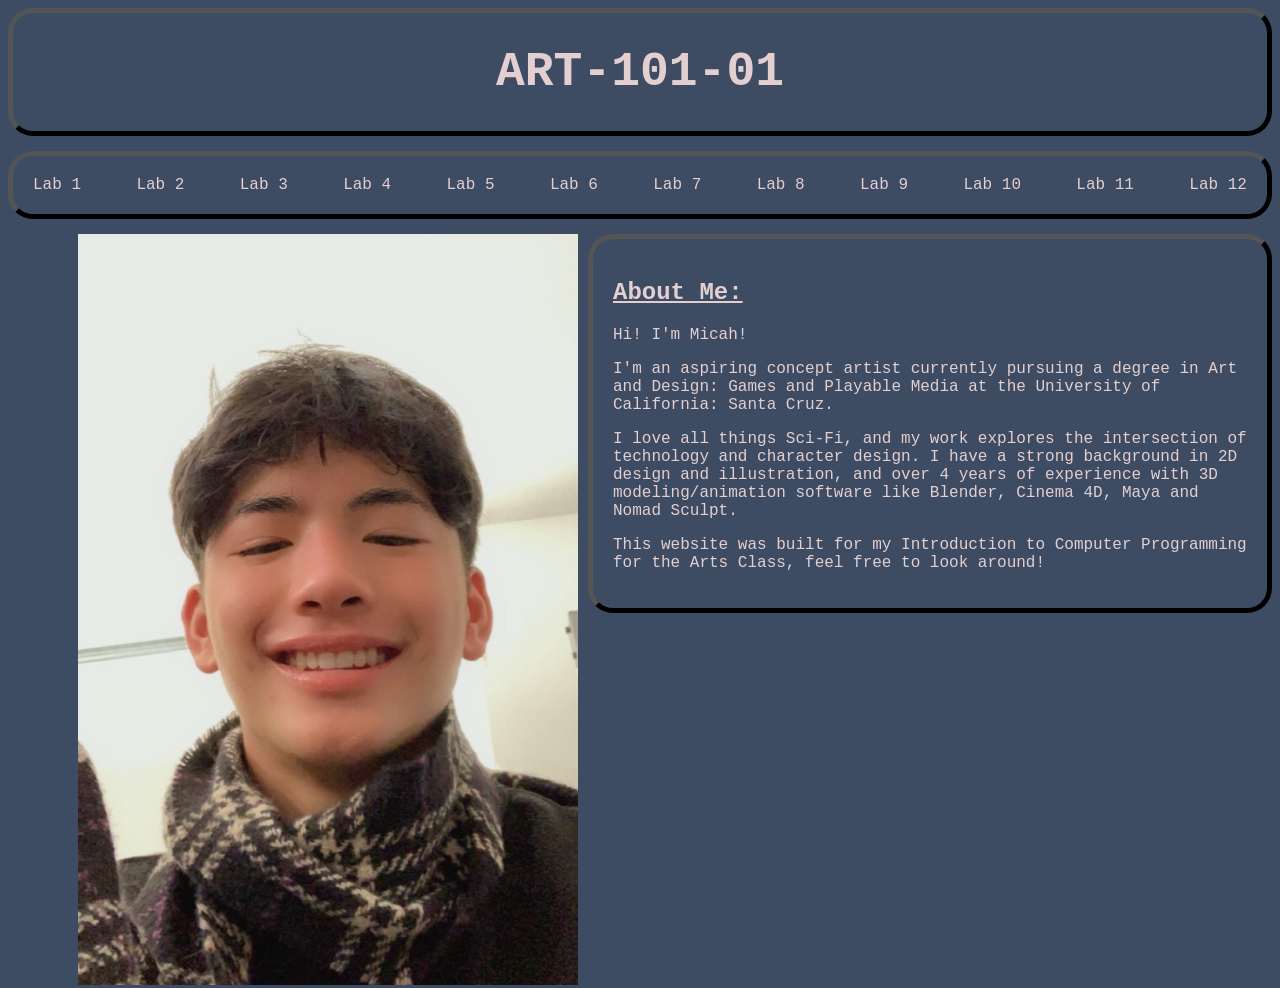
<file: index.html>
<!DOCTYPE html>
<html>
<head>
	<title>Micah's Homepage</title>
	<link rel="stylesheet" type="text/css" href="css/site.css">
</head>
<body>
	<div class="classname">
		<h1> ART-101-01 </h1>
	</div>
	<div class="nav-bar">
		<a href="lab1/index.html">Lab 1 </a>
		<a href="lab2/index.html">Lab 2 </a>
		<a href="lab3/index.html">Lab 3 </a>
		<a href="lab4/index.html">Lab 4 </a>
		<a href="lab5/index.html">Lab 5 </a>
		<a href="lab6/index.html">Lab 6 </a>
		<a href="lab7/index.html">Lab 7 </a>
		<a href="lab8/index.html">Lab 8 </a>
		<a href="lab9/index.html">Lab 9 </a>
		<a href="lab10/index.html">Lab 10 </a>
		<a href="lab11/index.html">Lab 11 </a>
		<a href="lab12/index.html">Lab 12 </a>
	</div>

		<img id="my-portrait" src="img/selfie.jpg" />

		<div class="text">
		<h2 class="header"> About Me: </h2>
				<p>Hi! I'm Micah!</p>

				<p>I'm an aspiring concept artist currently pursuing a degree in Art and Design: Games and Playable Media at the University of California: Santa Cruz.  </p>

				<p>I love all things Sci-Fi, and my work explores the intersection of technology and character design. I have a strong background in 2D design and illustration, and over 4 years of experience with 3D modeling/animation software like Blender, Cinema 4D, Maya and Nomad Sculpt.<p>

				<p>This website was built for my Introduction to Computer Programming for the Arts Class, feel free to look around!</p>
			</div>

	</main>


</body>
</html>
</file>
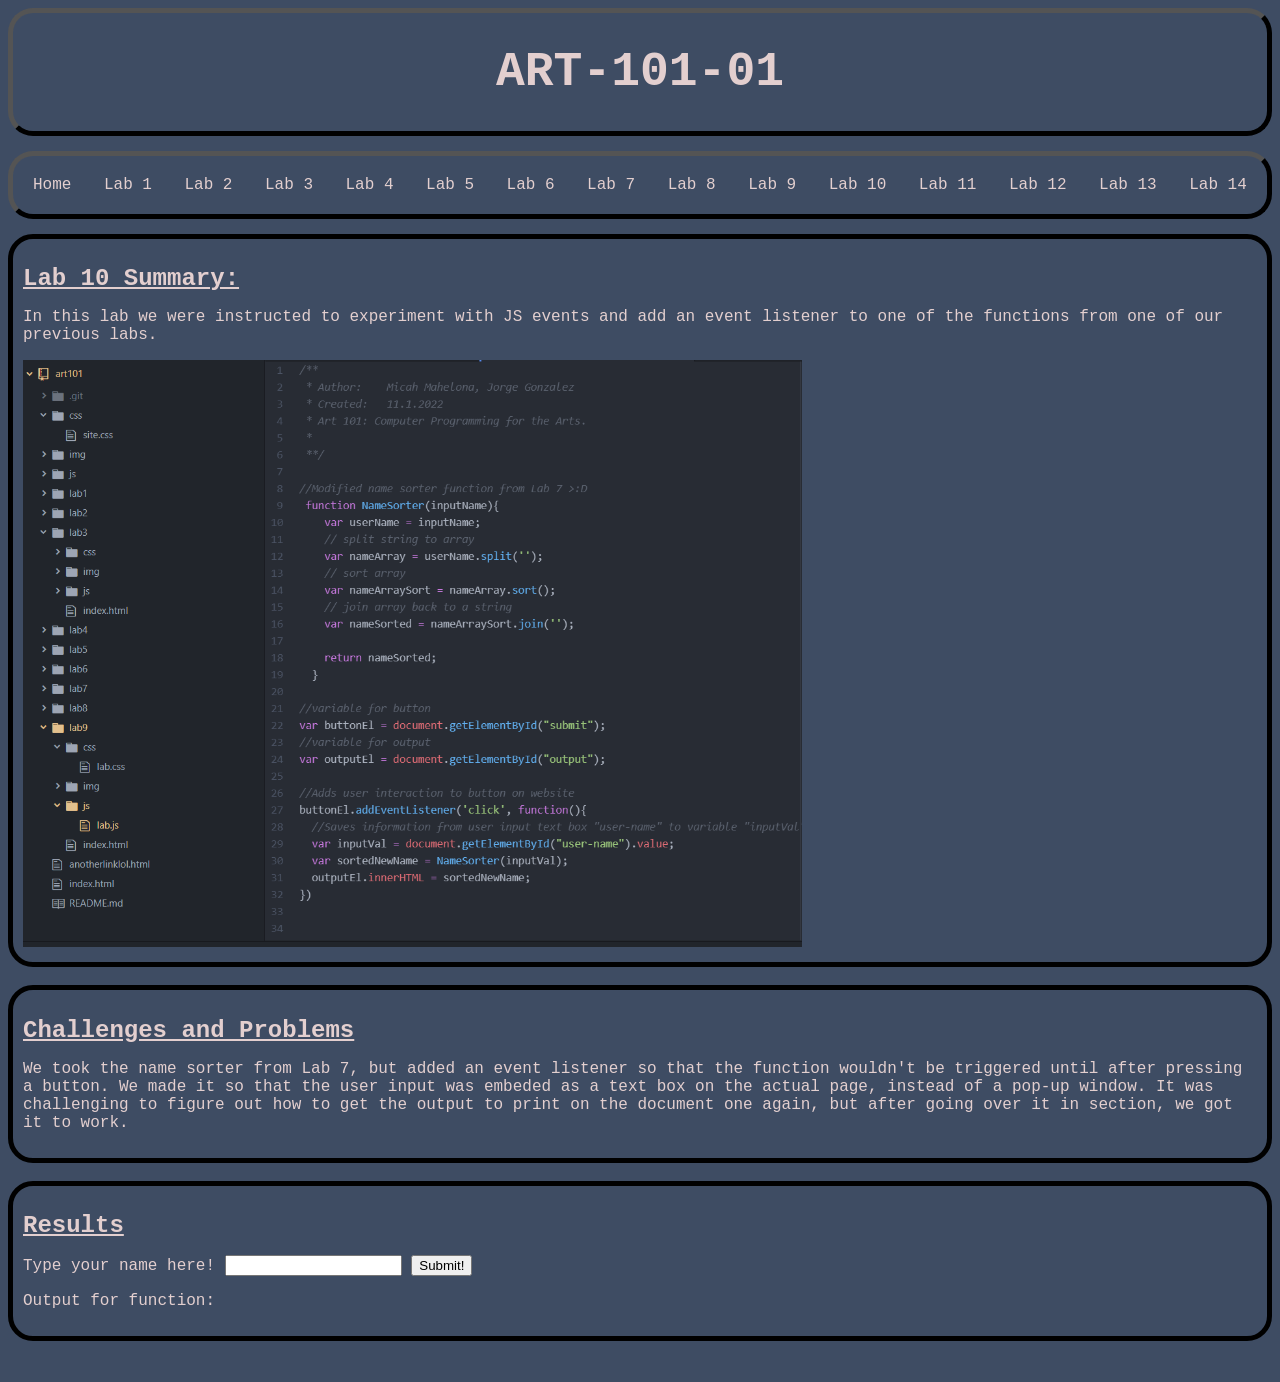
<file: lab10/index.html>
<!DOCTYPE html>
<html>
<head>
	<title>Lab 10 - Javascript Events and Forms</title>
	<script src="js/lab.js" defer></script>
	<link rel="stylesheet" type="text/css" href="../css/site.css">
	<link rel="stylesheet" type="text/css" href="css/lab.css">
</head>

<body>
	<div class="classname">
		<h1> ART-101-01 </h1>
	</div>
	<div class="nav-bar">
		<a href="../index.html">Home </a>
		<a href="../lab1/index.html">Lab 1 </a>
		<a href="../lab2/index.html">Lab 2 </a>
		<a href="../lab3/index.html">Lab 3 </a>
		<a href="../lab4/index.html">Lab 4 </a>
		<a href="../lab5/index.html">Lab 5 </a>
		<a href="../lab6/index.html">Lab 6 </a>
		<a href="../lab7/index.html">Lab 7 </a>
		<a href="../lab8/index.html">Lab 8 </a>
		<a href="../lab9/index.html">Lab 9 </a>
		<a href="../lab10/index.html">Lab 10 </a>
		<a href="../lab11/index.html">Lab 11 </a>
		<a href="../lab12/index.html">Lab 12 </a>
		<a href="../lab13/index.html">Lab 13 </a>
		<a href="../lab14/index.html">Lab 14 </a>
	</div>

	<div class ="col-one">
		<h1 class="header">Lab 10 Summary:</h1>
		<p>In this lab we were instructed to experiment with JS events and add an event listener to one of the functions from one of our previous labs.</p>
		<img id="screenshot" src="img/Atom.png" />
	</div>
	<br/>
	<div class="col-two">
		<h1 class="header sec">Challenges and Problems</h1>
		<p>We took the name sorter from Lab 7, but added an event listener so that the function wouldn't be triggered until after pressing a button.  We made it so that the user input was embeded as a text box on the actual page, instead of a pop-up window.  It was challenging to figure out how to get the output to print on the document one again, but after going over it in section, we got it to work.</p>
	</div>
	<br/>
	<div class= "col-four">
		<h1 class="header">Results</h1>
<!label allows users to highlight text in input box->
		<label> Type your name here!
			<input type="text"id="user-name">
		</label>
		<button id="submit">Submit!</button>
		<p>Output for function: <div id="output"></div> </p>
	</div>
	<br>
</body>
</html>
</file>
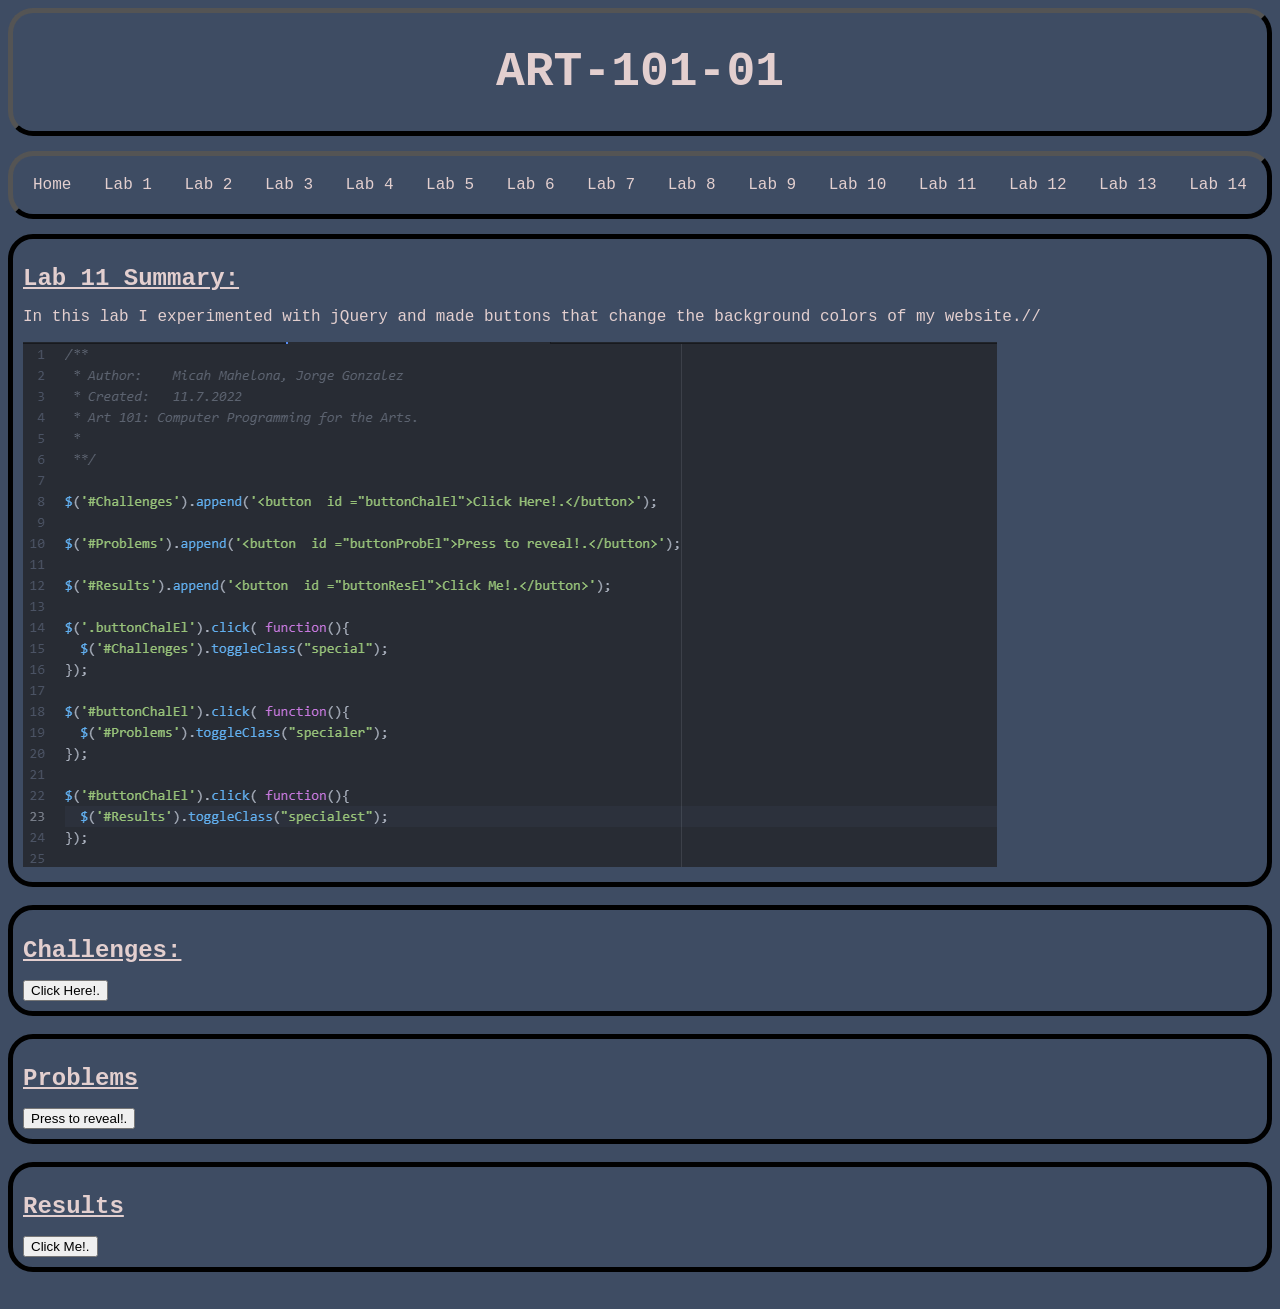
<file: lab11/index.html>
<!DOCTYPE html>
<html>
<head>
	<title>Lab 11 - Libraries and jQuery</title>
	<script src="js/lab.js" defer></script>
	<link rel="stylesheet" type="text/css" href="../css/site.css">
	<link rel="stylesheet" type="text/css" href="css/lab.css">
	<script src="https://code.jquery.com/jquery-3.4.1.min.js"></script>
</head>

<body>
	<div class="classname">
		<h1> ART-101-01 </h1>
	</div>
	<div class="nav-bar">
		<a href="../index.html">Home </a>
		<a href="../lab1/index.html">Lab 1 </a>
		<a href="../lab2/index.html">Lab 2 </a>
		<a href="../lab3/index.html">Lab 3 </a>
		<a href="../lab4/index.html">Lab 4 </a>
		<a href="../lab5/index.html">Lab 5 </a>
		<a href="../lab6/index.html">Lab 6 </a>
		<a href="../lab7/index.html">Lab 7 </a>
		<a href="../lab8/index.html">Lab 8 </a>
		<a href="../lab9/index.html">Lab 9 </a>
		<a href="../lab10/index.html">Lab 10 </a>
		<a href="../lab11/index.html">Lab 11 </a>
		<a href="../lab12/index.html">Lab 12 </a>
		<a href="../lab13/index.html">Lab 13 </a>
		<a href="../lab14/index.html">Lab 14 </a>
	</div>

	<div class ="col-Summary" id ="col-Summary">
		<h1 class="header">Lab 11 Summary:</h1>
		<p>In this lab I experimented with jQuery and made buttons that change the background colors of my website.//</p>
		<img id="screenshot" src="img/Atom.png" />
	</div>
	<br/>
	<div class ="col-Challenges" id ="Challenges">
		<h1 class="header">Challenges:</h1>
	</div>
	<br/>
	<div class="col-Problems" id="Problems">
		<h1 class="header sec">Problems</h1>
	</div>
	<br/>
	<div class= "col-Results" id="Results">
		<h1 class="header">Results</h1>
	</div>
	<br>
</body>
</html>
</file>
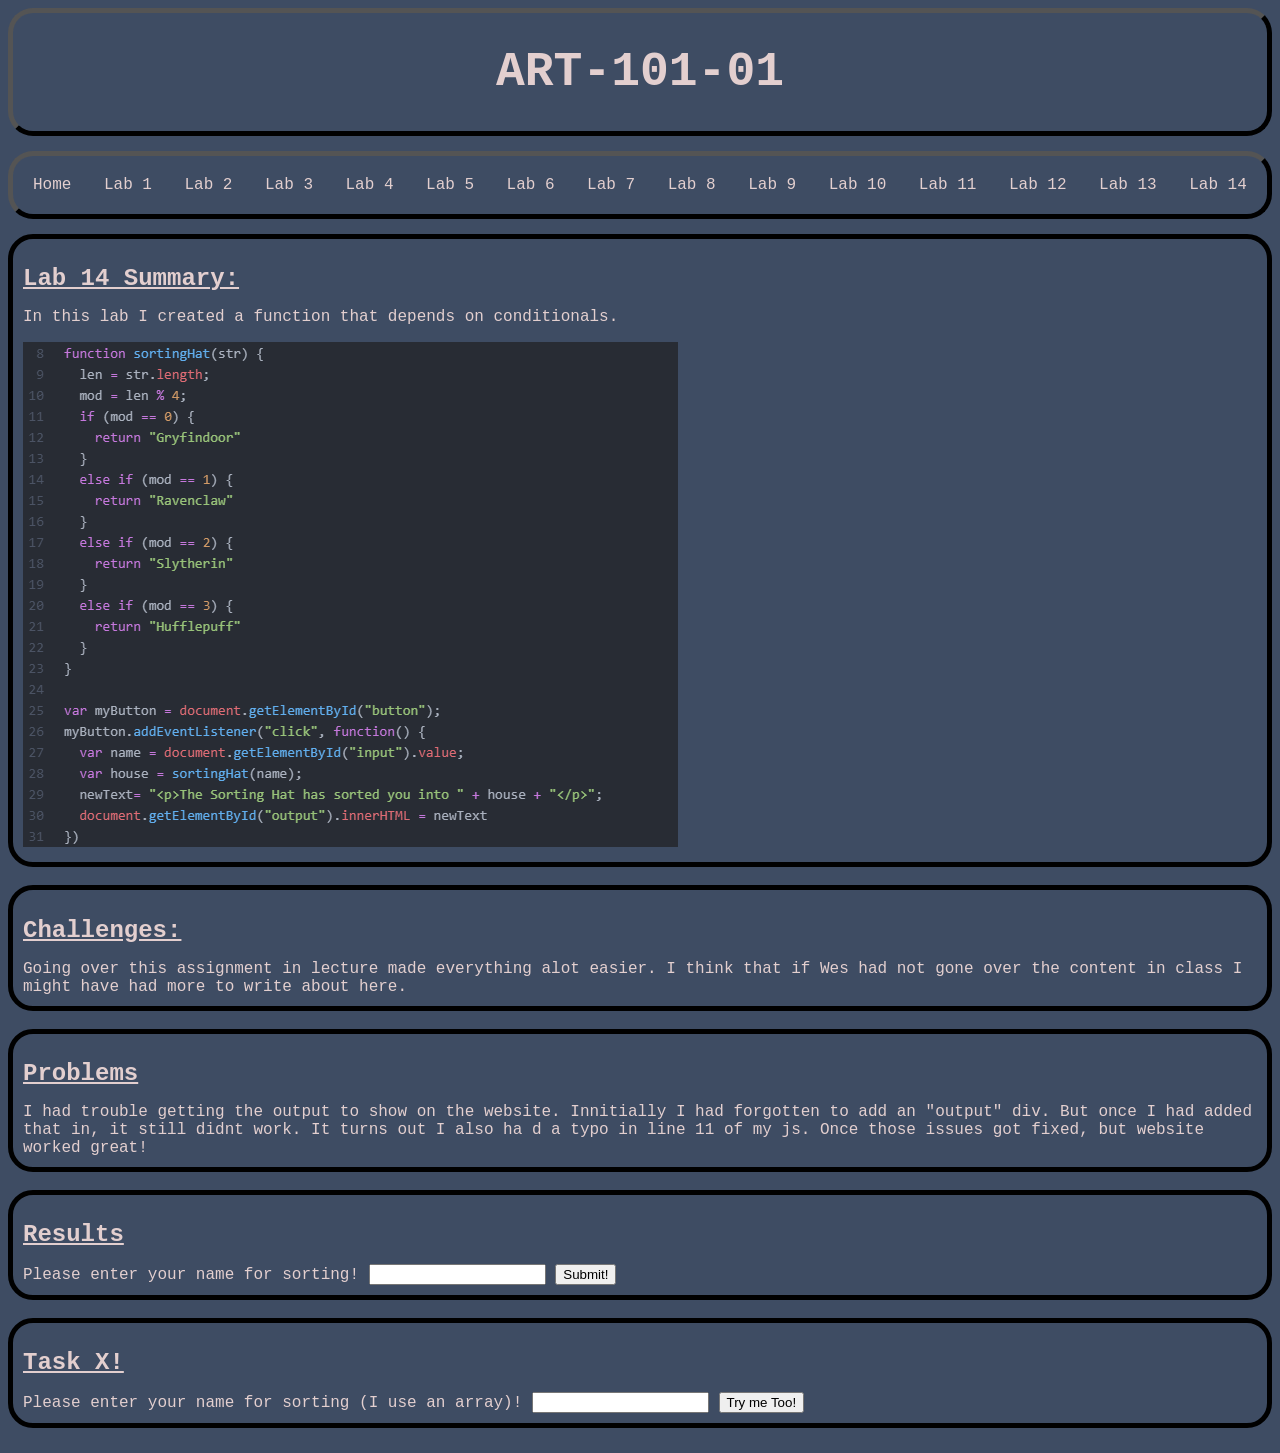
<file: lab12/index.html>
<!DOCTYPE html>
<html>
<head>
	<title>Lab 12 - Conditionals</title>
	<script src="js/lab.js" defer></script>
	<link rel="stylesheet" type="text/css" href="../css/site.css">
	<link rel="stylesheet" type="text/css" href="css/lab.css">
	<script src="https://code.jquery.com/jquery-3.4.1.min.js"></script>
</head>

<body>
	<div class="classname">
		<h1> ART-101-01 </h1>
	</div>
	<div class="nav-bar">
		<a href="../index.html">Home </a>
		<a href="../lab1/index.html">Lab 1 </a>
		<a href="../lab2/index.html">Lab 2 </a>
		<a href="../lab3/index.html">Lab 3 </a>
		<a href="../lab4/index.html">Lab 4 </a>
		<a href="../lab5/index.html">Lab 5 </a>
		<a href="../lab6/index.html">Lab 6 </a>
		<a href="../lab7/index.html">Lab 7 </a>
		<a href="../lab8/index.html">Lab 8 </a>
		<a href="../lab9/index.html">Lab 9 </a>
		<a href="../lab10/index.html">Lab 10 </a>
		<a href="../lab11/index.html">Lab 11 </a>
		<a href="../lab12/index.html">Lab 12 </a>
		<a href="../lab13/index.html">Lab 13 </a>
		<a href="../lab14/index.html">Lab 14 </a>

	</div>

	<div class ="col-Summary" id ="col-Summary">
		<h1 class="header">Lab 14 Summary:</h1>
		<p>In this lab I created a function that depends on conditionals.</p>
		<img id="screenshot" src="img/Atom.png" />
	</div>
	<br/>
	<div class ="col-Challenges" id ="Challenges">
		<h1 class="header">Challenges:</h1>
		Going over this assignment in lecture made everything alot easier.  I think that if Wes had not gone over the content in class I might have had more to write about here.
	</div>
	<br/>
	<div class="col-Problems" id="Problems">
		<h1 class="header sec">Problems</h1>
		I had trouble getting the output to show on the website.  Innitially I had forgotten to add an "output" div.  But once I had added that in, it still didnt work.  It turns out I also ha d a typo in line 11 of my js.  Once those issues got fixed, but website worked great!
	</div>
	<br/>
	<div class= "col-Results" id="Results">
		<h1 class="header">Results</h1>
		<label> Please enter your name for sorting!
			<input type="text"id="input">
		</label>
		<button id="button">Submit!</button>
		<div id="output">
		</div>
	</div>
	<br>
	<div class= "col-X" id="Task X!">
		<h1 class="header">Task X!</h1>
		<label> Please enter your name for sorting (I use an array)!
			<input type="text"id="inputx">
		</label>
		<button id="buttonx">Try me Too!</button>
		<div id="outputx">
		</div>
	</div>
</body>
</html>
</file>
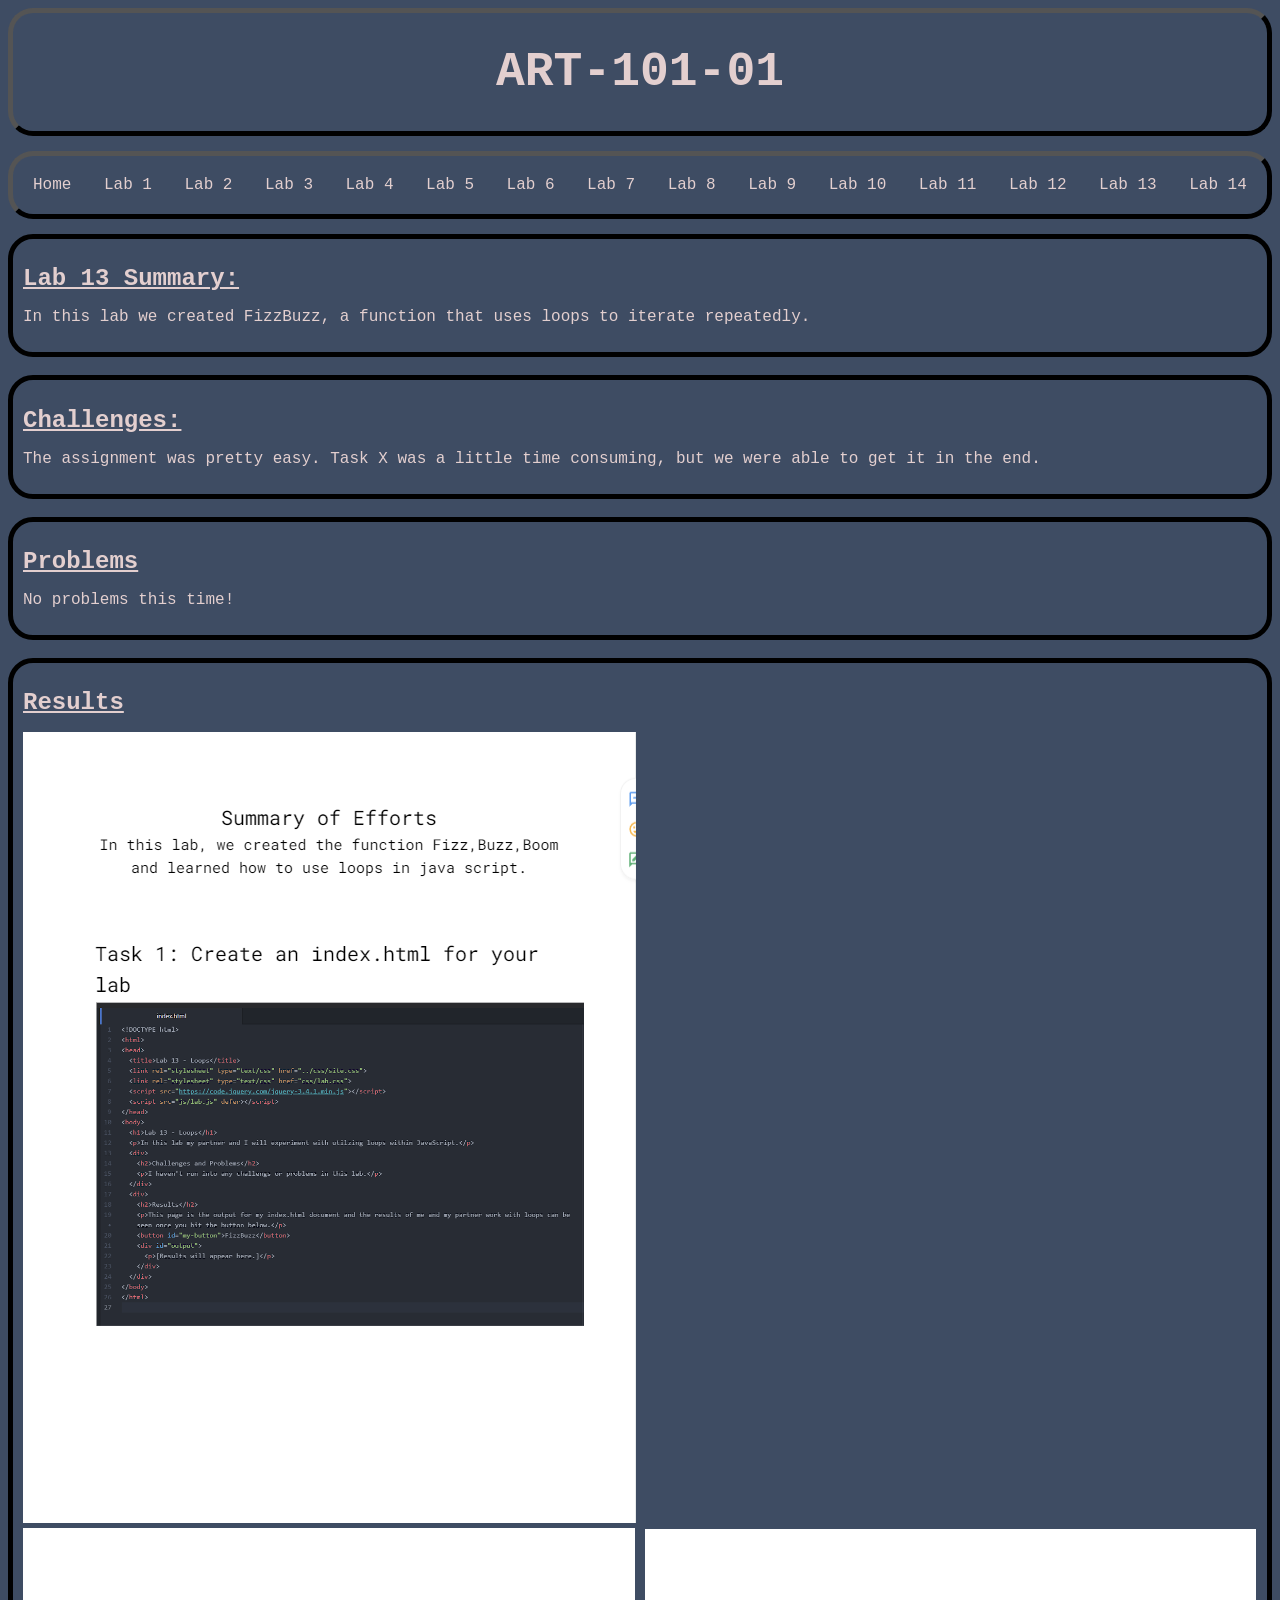
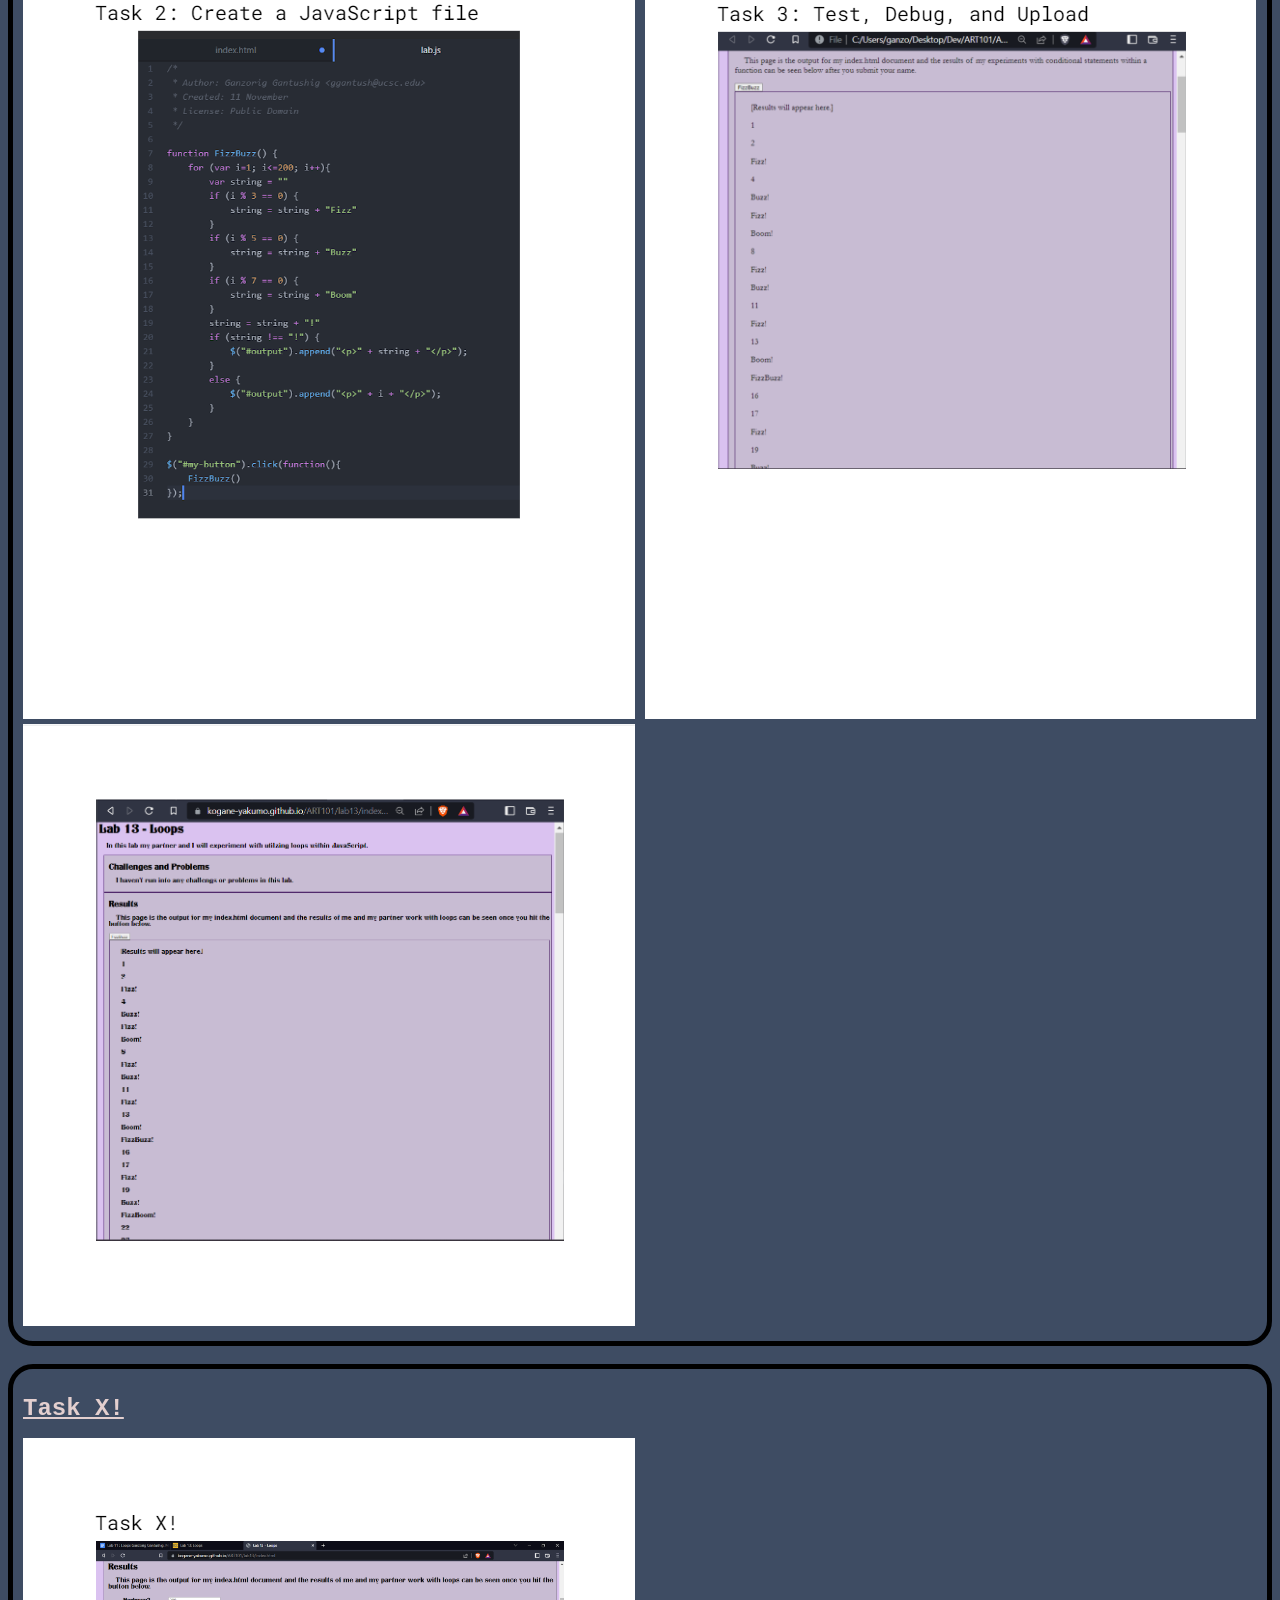
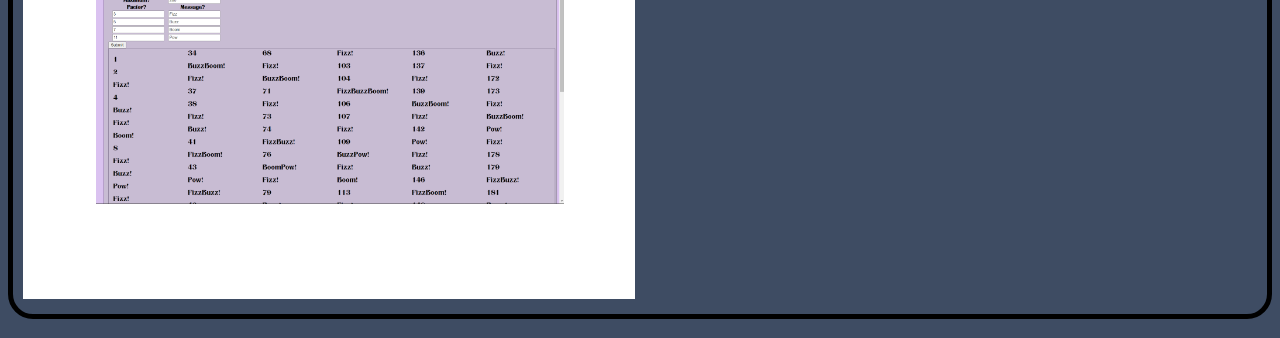
<file: lab13/index.html>
<!DOCTYPE html>
<html>
<head>
	<title>Lab 13 - Loops</title>
	<script src="js/lab.js" defer></script>
	<link rel="stylesheet" type="text/css" href="../css/site.css">
	<link rel="stylesheet" type="text/css" href="css/lab.css">
	<script src="https://code.jquery.com/jquery-3.4.1.min.js"></script>
</head>

<body>
	<div class="classname">
		<h1> ART-101-01 </h1>
	</div>
	<div class="nav-bar">
		<a href="../index.html">Home </a>
		<a href="../lab1/index.html">Lab 1 </a>
		<a href="../lab2/index.html">Lab 2 </a>
		<a href="../lab3/index.html">Lab 3 </a>
		<a href="../lab4/index.html">Lab 4 </a>
		<a href="../lab5/index.html">Lab 5 </a>
		<a href="../lab6/index.html">Lab 6 </a>
		<a href="../lab7/index.html">Lab 7 </a>
		<a href="../lab8/index.html">Lab 8 </a>
		<a href="../lab9/index.html">Lab 9 </a>
		<a href="../lab10/index.html">Lab 10 </a>
		<a href="../lab11/index.html">Lab 11 </a>
		<a href="../lab12/index.html">Lab 12 </a>
		<a href="../lab13/index.html">Lab 13 </a>
		<a href="../lab14/index.html">Lab 14 </a>

	</div>

	<div class ="col-Summary" id ="col-Summary">
		<h1 class="header">Lab 13 Summary:</h1>
		<p>In this lab we created FizzBuzz, a function that uses loops to iterate repeatedly.</p>
	</div>
	<br/>
	<div class ="col-Challenges" id ="Challenges">
		<h1 class="header">Challenges:</h1>
		<p>The assignment was pretty easy.  Task X was a little time consuming, but we were able to get it in the end.</p>
	</div>
	<br/>
	<div class="col-Problems" id="Problems">
		<h1 class="header sec">Problems</h1>
		<p>No problems this time!</p>
	</div>
	<br/>
	<div class= "col-Results" id="Results">
		<h1 class="header">Results</h1>
			<img id="screenshot" src="img/Doc1.png" />
			<img id="screenshot" src="img/Doc2.png" />
			<img id="screenshot" src="img/Doc3.png" />
			<img id="screenshot" src="img/Doc4.png" />
		</div>
	</div>
	<br>
	<div class= "col-X" id="Task X!">
		<h1 class="header">Task X!</h1>
			<img id="screenshot" src="img/Doc5.png" />
		</div>
	</div>
</body>
</html>
</file>
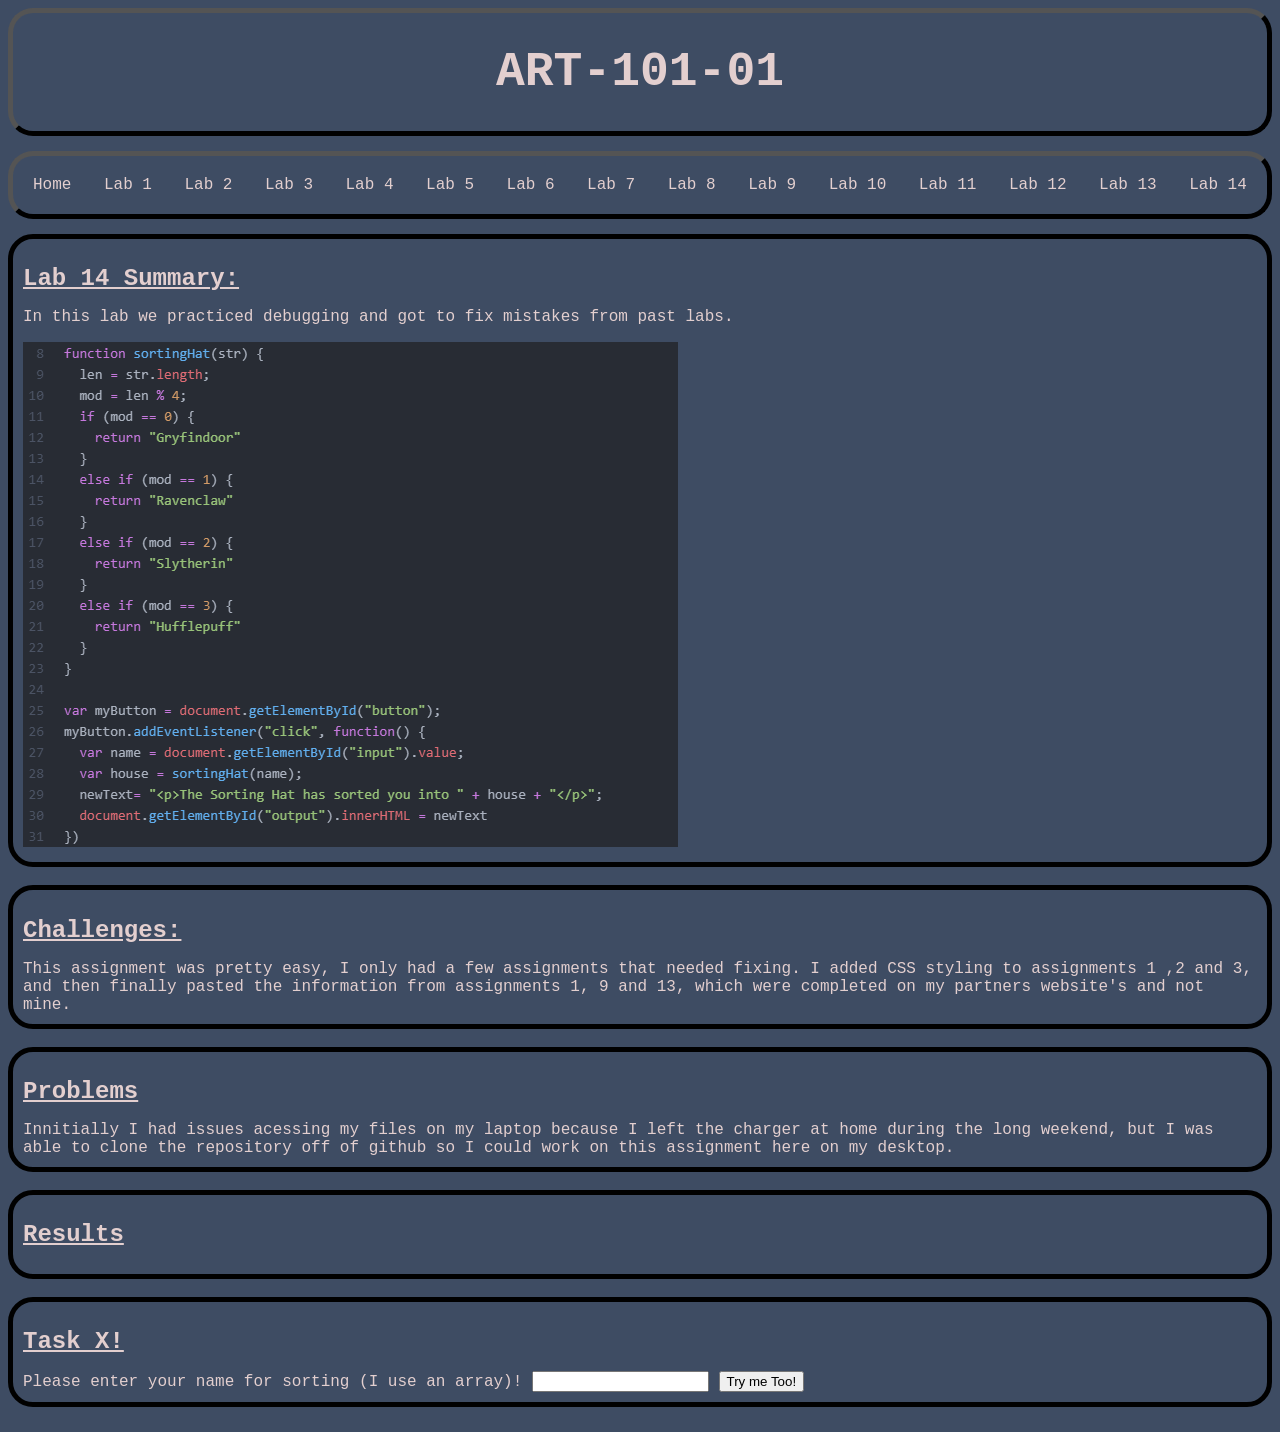
<file: lab14/index.html>
<!DOCTYPE html>
<html>
<head>
	<title>Lab 14 - Debugging</title>
	<script src="js/lab.js" defer></script>
	<link rel="stylesheet" type="text/css" href="../css/site.css">
	<link rel="stylesheet" type="text/css" href="css/lab.css">
	<script src="https://code.jquery.com/jquery-3.4.1.min.js"></script>
</head>

<body>
	<div class="classname">
		<h1> ART-101-01 </h1>
	</div>
	<div class="nav-bar">
		<a href="../index.html">Home </a>
		<a href="../lab1/index.html">Lab 1 </a>
		<a href="../lab2/index.html">Lab 2 </a>
		<a href="../lab3/index.html">Lab 3 </a>
		<a href="../lab4/index.html">Lab 4 </a>
		<a href="../lab5/index.html">Lab 5 </a>
		<a href="../lab6/index.html">Lab 6 </a>
		<a href="../lab7/index.html">Lab 7 </a>
		<a href="../lab8/index.html">Lab 8 </a>
		<a href="../lab9/index.html">Lab 9 </a>
		<a href="../lab10/index.html">Lab 10 </a>
		<a href="../lab11/index.html">Lab 11 </a>
		<a href="../lab12/index.html">Lab 12 </a>
		<a href="../lab13/index.html">Lab 13 </a>
		<a href="../lab14/index.html">Lab 14 </a>

	</div>

	<div class ="col-Summary" id ="col-Summary">
		<h1 class="header">Lab 14 Summary:</h1>
		<p>In this lab we practiced debugging and got to fix mistakes from past labs.</p>
		<img id="screenshot" src="img/Atom.png" />
	</div>
	<br/>
	<div class ="col-Challenges" id ="Challenges">
		<h1 class="header">Challenges:</h1>
		This assignment was pretty easy, I only had a few assignments that needed fixing.  I added CSS styling to assignments 1 ,2 and 3, and then finally pasted the information from assignments 1, 9 and 13, which were completed on my partners website's and not mine.
	</div>
	<br/>
	<div class="col-Problems" id="Problems">
		<h1 class="header sec">Problems</h1>
		Innitially I had issues acessing my files on my laptop because I left the charger at home during the long weekend, but I was able to clone the repository off of github so I could work on this assignment here on my desktop.
	</div>
	<br/>
	<div class= "col-Results" id="Results">
		<h1 class="header">Results</h1>
	</div>
	<br>
	<div class= "col-X" id="Task X!">
		<h1 class="header">Task X!</h1>
		<label> Please enter your name for sorting (I use an array)!
			<input type="text"id="inputx">
		</label>
		<button id="buttonx">Try me Too!</button>
		<div id="outputx">
		</div>
	</div>
</body>
</html>
</file>
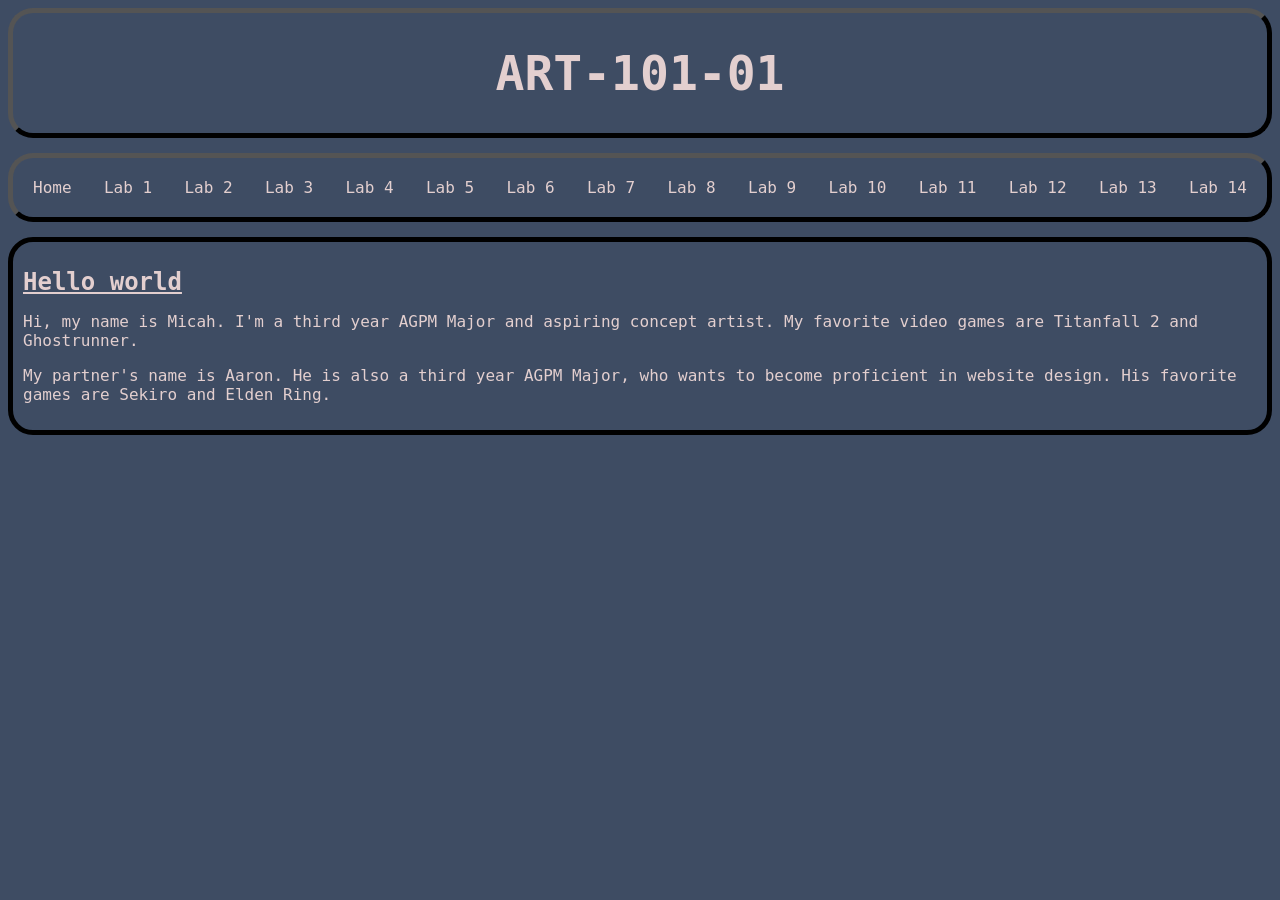
<file: lab2/index.html>
<!DOCTYPE html>
<html>
<head>
	<title>Lab 2 - Website Setup</title>
	<link rel="stylesheet" type="text/css" href="../css/site.css">
	<link rel="stylesheet" type="text/css" href="css/lab.css">
</head>
<body>
	<div class="classname">
		<h1> ART-101-01 </h1>
	</div>
	<div class="nav-bar">
		<a href="../index.html">Home </a>
		<a href="../lab1/index.html">Lab 1 </a>
		<a href="../lab2/index.html">Lab 2 </a>
		<a href="../lab3/index.html">Lab 3 </a>
		<a href="../lab4/index.html">Lab 4 </a>
		<a href="../lab5/index.html">Lab 5 </a>
		<a href="../lab6/index.html">Lab 6 </a>
		<a href="../lab7/index.html">Lab 7 </a>
		<a href="../lab8/index.html">Lab 8 </a>
		<a href="../lab9/index.html">Lab 9 </a>
		<a href="../lab10/index.html">Lab 10 </a>
		<a href="../lab11/index.html">Lab 11 </a>
		<a href="../lab12/index.html">Lab 12 </a>
		<a href="../lab13/index.html">Lab 13 </a>
		<a href="../lab14/index.html">Lab 14 </a>
	</div>

	<div id="content">
		<div class= "col-Results" id="Results">
		<h1 class="header">Hello world</h1>
			<p>Hi, my name is Micah.  I'm a third year AGPM Major and aspiring concept artist.  My favorite video games are Titanfall 2 and Ghostrunner.</p>
			<p>My partner's name is Aaron. He is also a third year AGPM Major, who wants to become proficient in website design. His favorite games are Sekiro and Elden Ring. </p>
			</div>
		</div>
</body>
	</body>
</html>
</file>
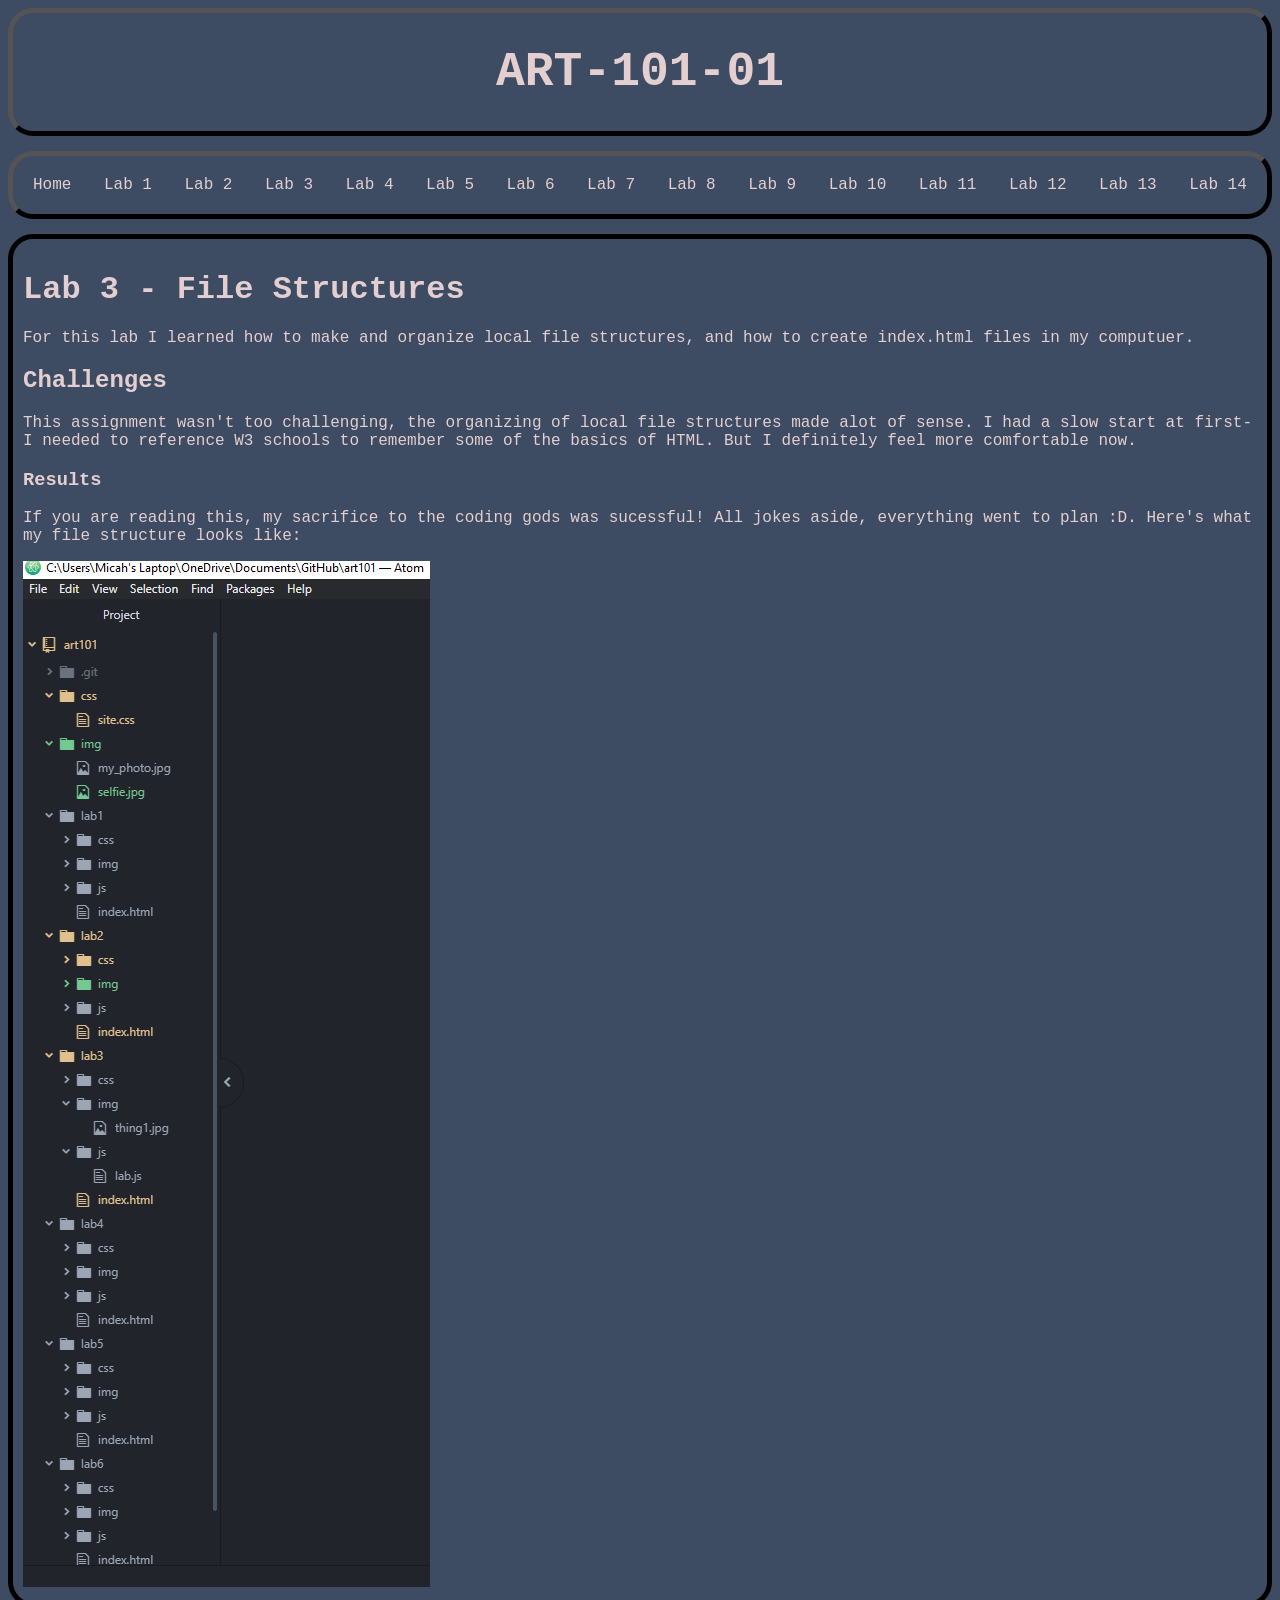
<file: lab3/index.html>
<!DOCTYPE html>
<html>
<head>
	<title>Lab 3 - File Structures</title>
	<link rel="stylesheet" type="text/css" href="../css/site.css">
	<link rel="stylesheet" type="text/css" href="css/lab.css">
</head>
<body>
	<div class="classname">
		<h1> ART-101-01 </h1>
	</div>
	<div class="nav-bar">
		<a href="index.html">Home </a>
		<a href="../lab1/index.html">Lab 1 </a>
		<a href="../lab2/index.html">Lab 2 </a>
		<a href="../lab3/index.html">Lab 3 </a>
		<a href="../lab4/index.html">Lab 4 </a>
		<a href="../lab5/index.html">Lab 5 </a>
		<a href="../lab6/index.html">Lab 6 </a>
		<a href="../lab7/index.html">Lab 7 </a>
		<a href="../lab8/index.html">Lab 8 </a>
		<a href="../lab9/index.html">Lab 9 </a>
		<a href="../lab10/index.html">Lab 10 </a>
		<a href="../lab11/index.html">Lab 11 </a>
		<a href="../lab12/index.html">Lab 12 </a>
		<a href="../lab13/index.html">Lab 13 </a>
		<a href="../lab14/index.html">Lab 14 </a>
	</div>
	<div id="content">
		<div class= "col-Results" id="Results">
			<h1>Lab 3 - File Structures</h1>
			<p>For this lab I learned how to make and organize local file structures, and how to create index.html files in my computuer.
			<h2>Challenges</h2>
			<p>This assignment wasn't too challenging, the organizing of local file structures made alot of sense.  I had a slow start at first- I needed to reference W3 schools to remember some of the basics of HTML.  But I definitely feel more comfortable now.</p>
			<h3>Results</h3>
			<p>If you are reading this, my sacrifice to the coding gods was sucessful!  All jokes aside, everything went to plan :D. Here's what my file structure looks like:
			</p>
	<img id="filestructure" src="img/file_structure.png" />

</body>
</html>
</file>
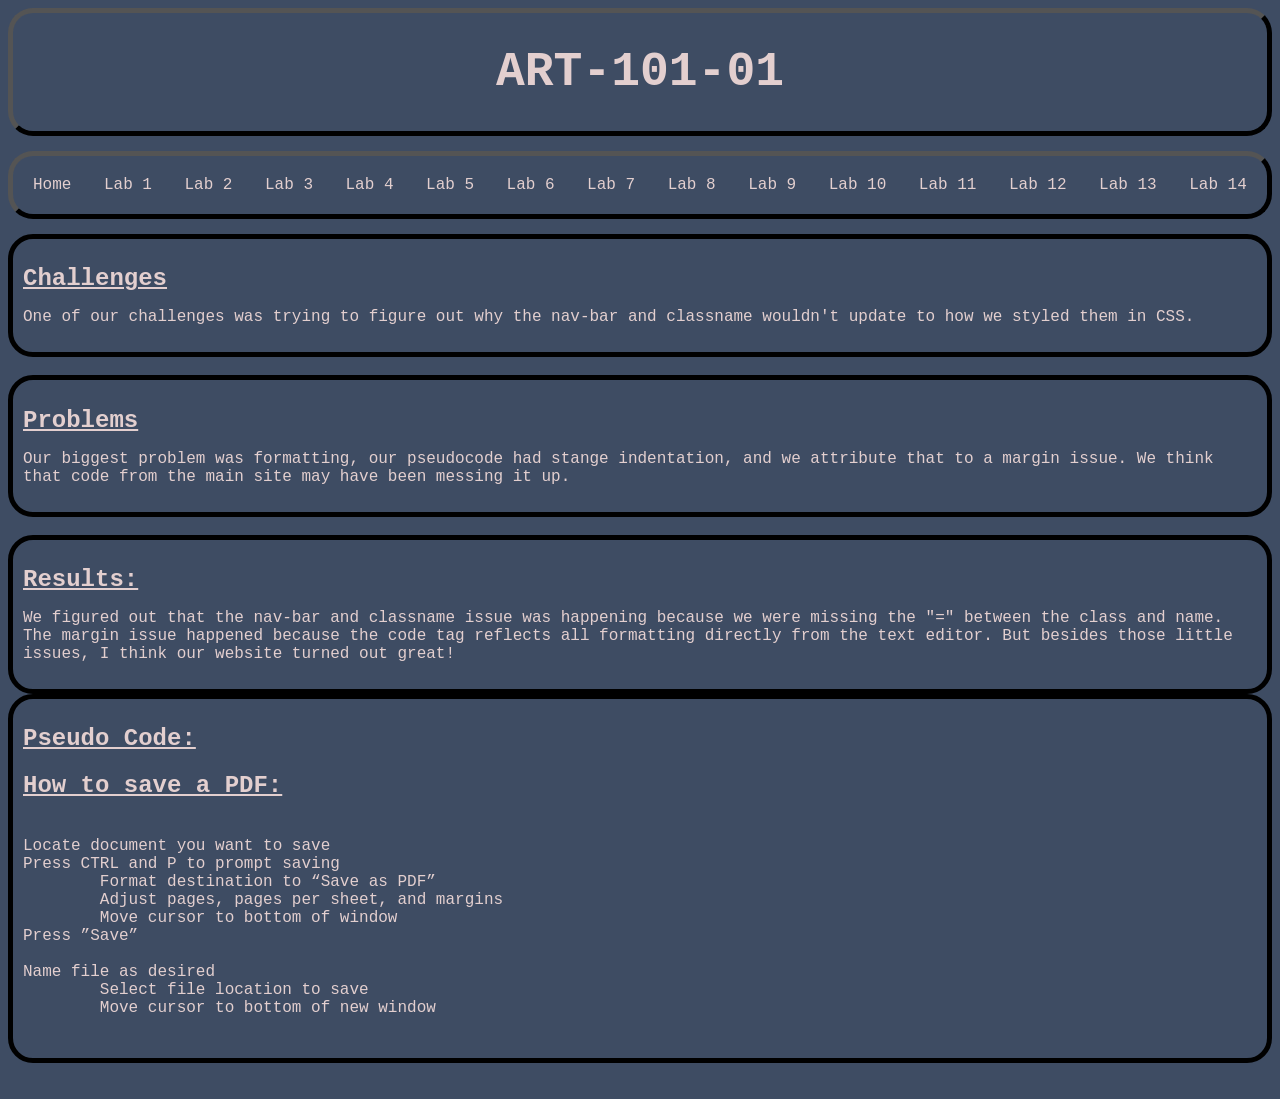
<file: lab4/index.html>
<!DOCTYPE html>
<html>
<head>
	<title>Lab 4 - Pseudocoding and Problem-solving</title>
	<link rel="stylesheet" type="text/css" href="../css/site.css">
	<link rel="stylesheet" type="text/css" href="css/lab.css">
</head>
<body>
	<div class="classname">
		<h1> ART-101-01 </h1>
	</div>
	<div class="nav-bar">
		<a href="../index.html">Home </a>
		<a href="../lab1/index.html">Lab 1 </a>
		<a href="../lab2/index.html">Lab 2 </a>
		<a href="../lab3/index.html">Lab 3 </a>
		<a href="../lab4/index.html">Lab 4 </a>
		<a href="../lab5/index.html">Lab 5 </a>
		<a href="../lab6/index.html">Lab 6 </a>
		<a href="../lab7/index.html">Lab 7 </a>
		<a href="../lab8/index.html">Lab 8 </a>
		<a href="../lab9/index.html">Lab 9 </a>
		<a href="../lab10/index.html">Lab 10 </a>
		<a href="../lab11/index.html">Lab 11 </a>
		<a href="../lab12/index.html">Lab 12 </a>
		<a href="../lab13/index.html">Lab 13 </a>
		<a href="../lab14/index.html">Lab 14 </a>
	</div>

	<div class ="col-one">
		<h1 class="header">Challenges</h1>
		<p>One of our challenges was trying to figure out why the nav-bar and classname wouldn't update to how we styled them in CSS.  </p>
	</div>

<br/>
	<div class= "col-two">
		<h1 class="header">Problems</h1>
		<p>Our biggest problem was formatting, our pseudocode had stange indentation, and we attribute that to a margin issue.  We think that code from the main site may have been messing it up.  </p>
	</div>
	<br>

	<div class = "col-three">
		<h1 class="header">Results:</h1>
		<p>We figured out that the nav-bar and classname issue was happening because we were missing the "=" between the class and name.  The margin issue happened because the code tag reflects all formatting directly from the text editor.
		But besides those little issues, I think our website turned out great!

	</div>

	<div class="col-four">
		<h1 class="header sec">Pseudo Code:</h1>
		<h2 class=underline>How to save a PDF:</h2>
	<pre><code id="code">
Locate document you want to save
Press CTRL and P to prompt saving
	Format destination to “Save as PDF”
	Adjust pages, pages per sheet, and margins
	Move cursor to bottom of window
Press ”Save”

Name file as desired
	Select file location to save
	Move cursor to bottom of new window
		</code></pre>
	</div>
</body>
</html>
</file>
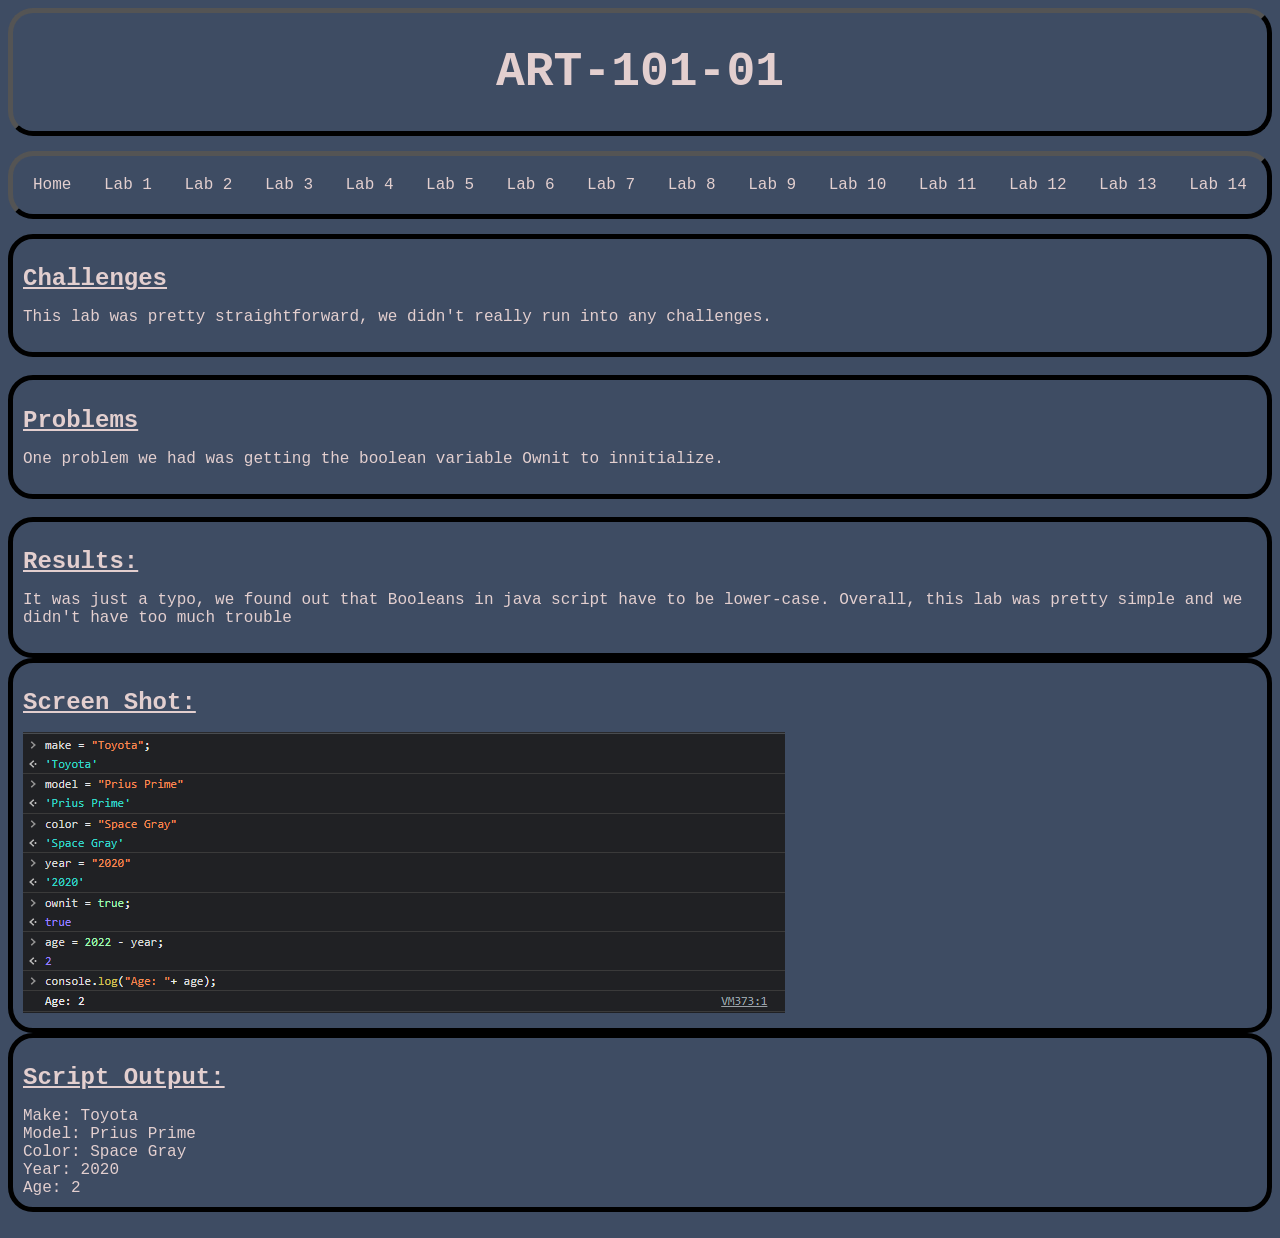
<file: lab5/index.html>
<!DOCTYPE html>
<html>
<head>
	<title>Lab 5 - Datatypes and Variables</title>
	<link rel="stylesheet" type="text/css" href="../css/site.css">
	<link rel="stylesheet" type="text/css" href="css/lab.css">
</head>
<body>
	<div class="classname">
		<h1> ART-101-01 </h1>
	</div>
	<div class="nav-bar">
		<a href="../index.html">Home </a>
		<a href="../lab1/index.html">Lab 1 </a>
		<a href="../lab2/index.html">Lab 2 </a>
		<a href="../lab3/index.html">Lab 3 </a>
		<a href="../lab4/index.html">Lab 4 </a>
		<a href="../lab5/index.html">Lab 5 </a>
		<a href="../lab6/index.html">Lab 6 </a>
		<a href="../lab6/index.html">Lab 7 </a>
		<a href="../lab8/index.html">Lab 8 </a>
		<a href="../lab9/index.html">Lab 9 </a>
		<a href="../lab10/index.html">Lab 10 </a>
		<a href="../lab10/index.html">Lab 11 </a>
		<a href="../lab12/index.html">Lab 12 </a>
		<a href="../lab13/index.html">Lab 13 </a>
		<a href="../lab14/index.html">Lab 14 </a>
	</div>

	<div class ="col-one">
		<h1 class="header">Challenges</h1>
		<p>This lab was pretty straightforward, we didn't really run into any challenges.</p>
	</div>

<br/>
	<div class= "col-two">
		<h1 class="header">Problems</h1>
		<p>One problem we had was getting the boolean variable Ownit to innitialize.
	</div>
	<br>

	<div class = "col-three">
		<h1 class="header">Results:</h1>
		<p>It was just a typo, we found out that Booleans in java script have to be lower-case.  Overall, this lab was pretty simple and we didn't have too much trouble</p>
	</div>

	<div class="col-four">
		<h1 class="header sec">Screen Shot:</h1>
		<img id="screenshot" src="img/output.png" />
	</div>

	<div class="col-five">
		<h1 class="header">Script Output:</h1>
		<script src = "js/lab.js"></script>
	</div>


</body>
</html>
</file>
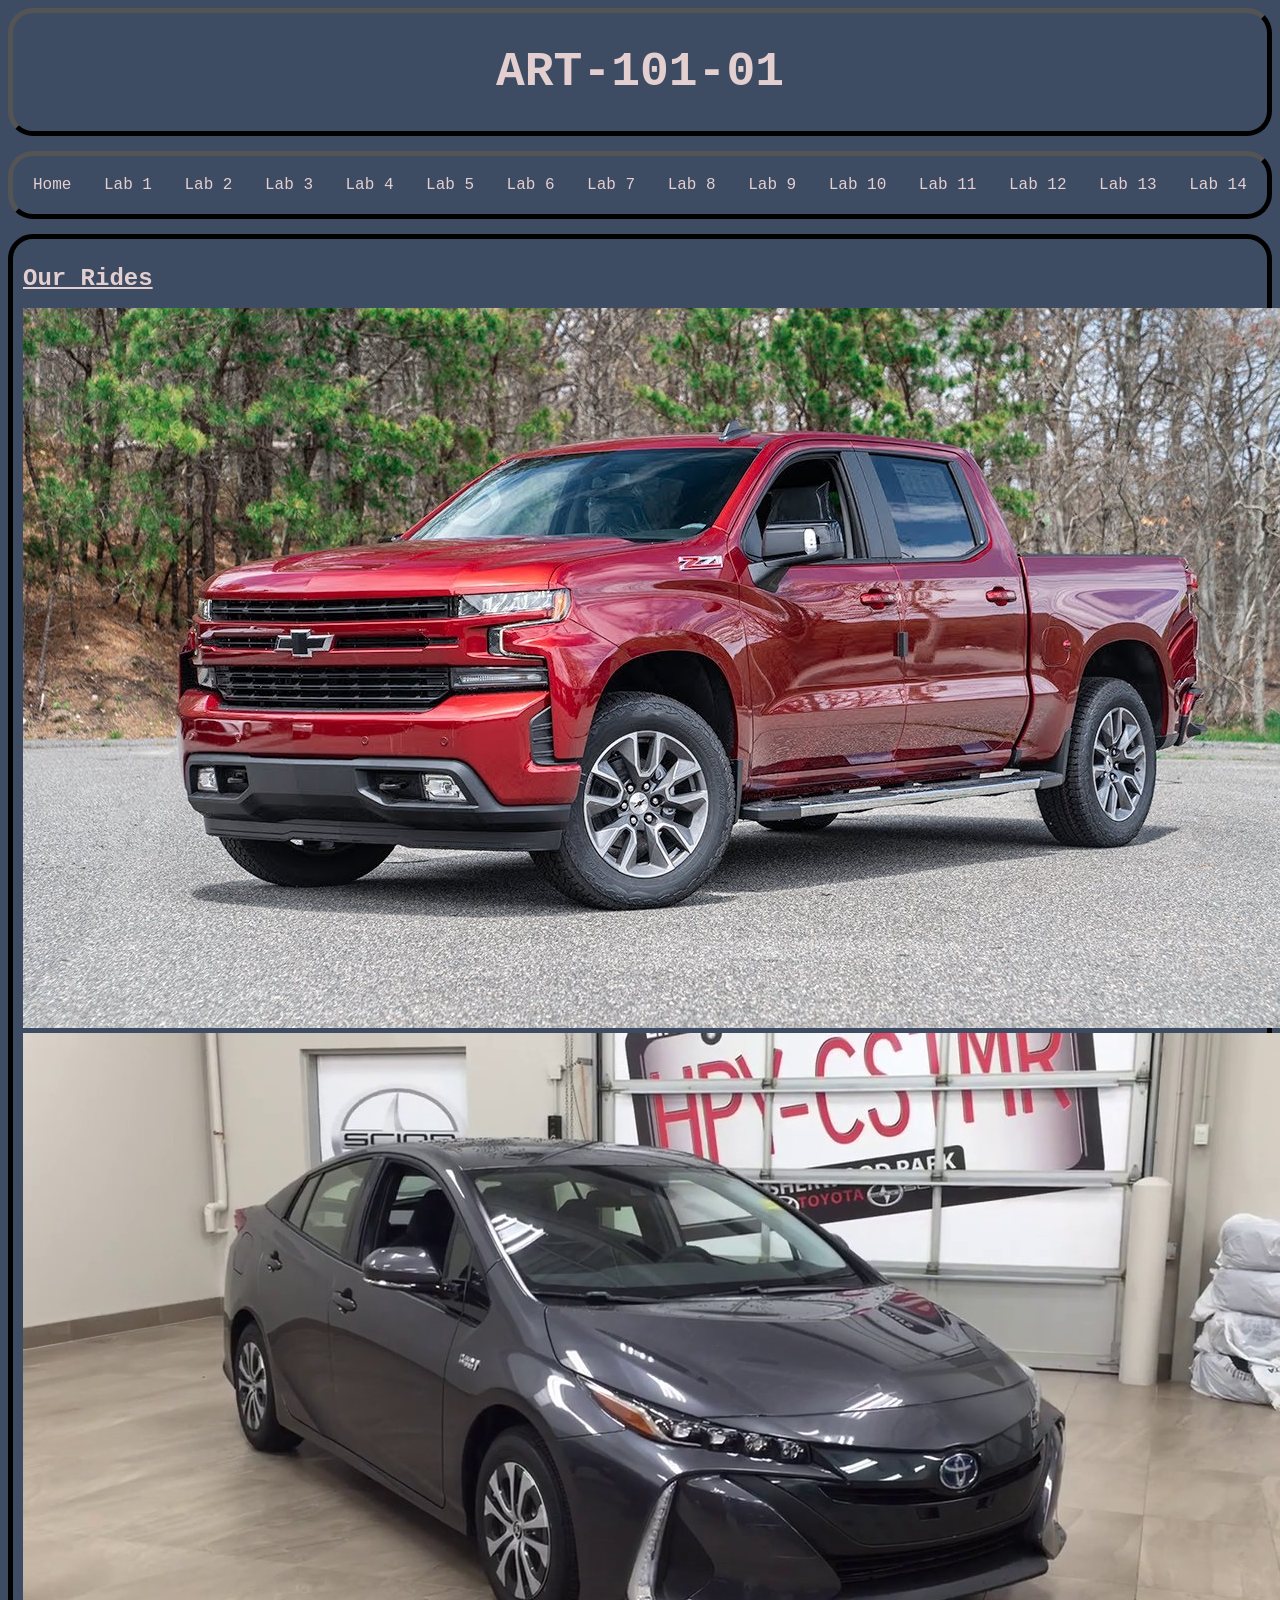
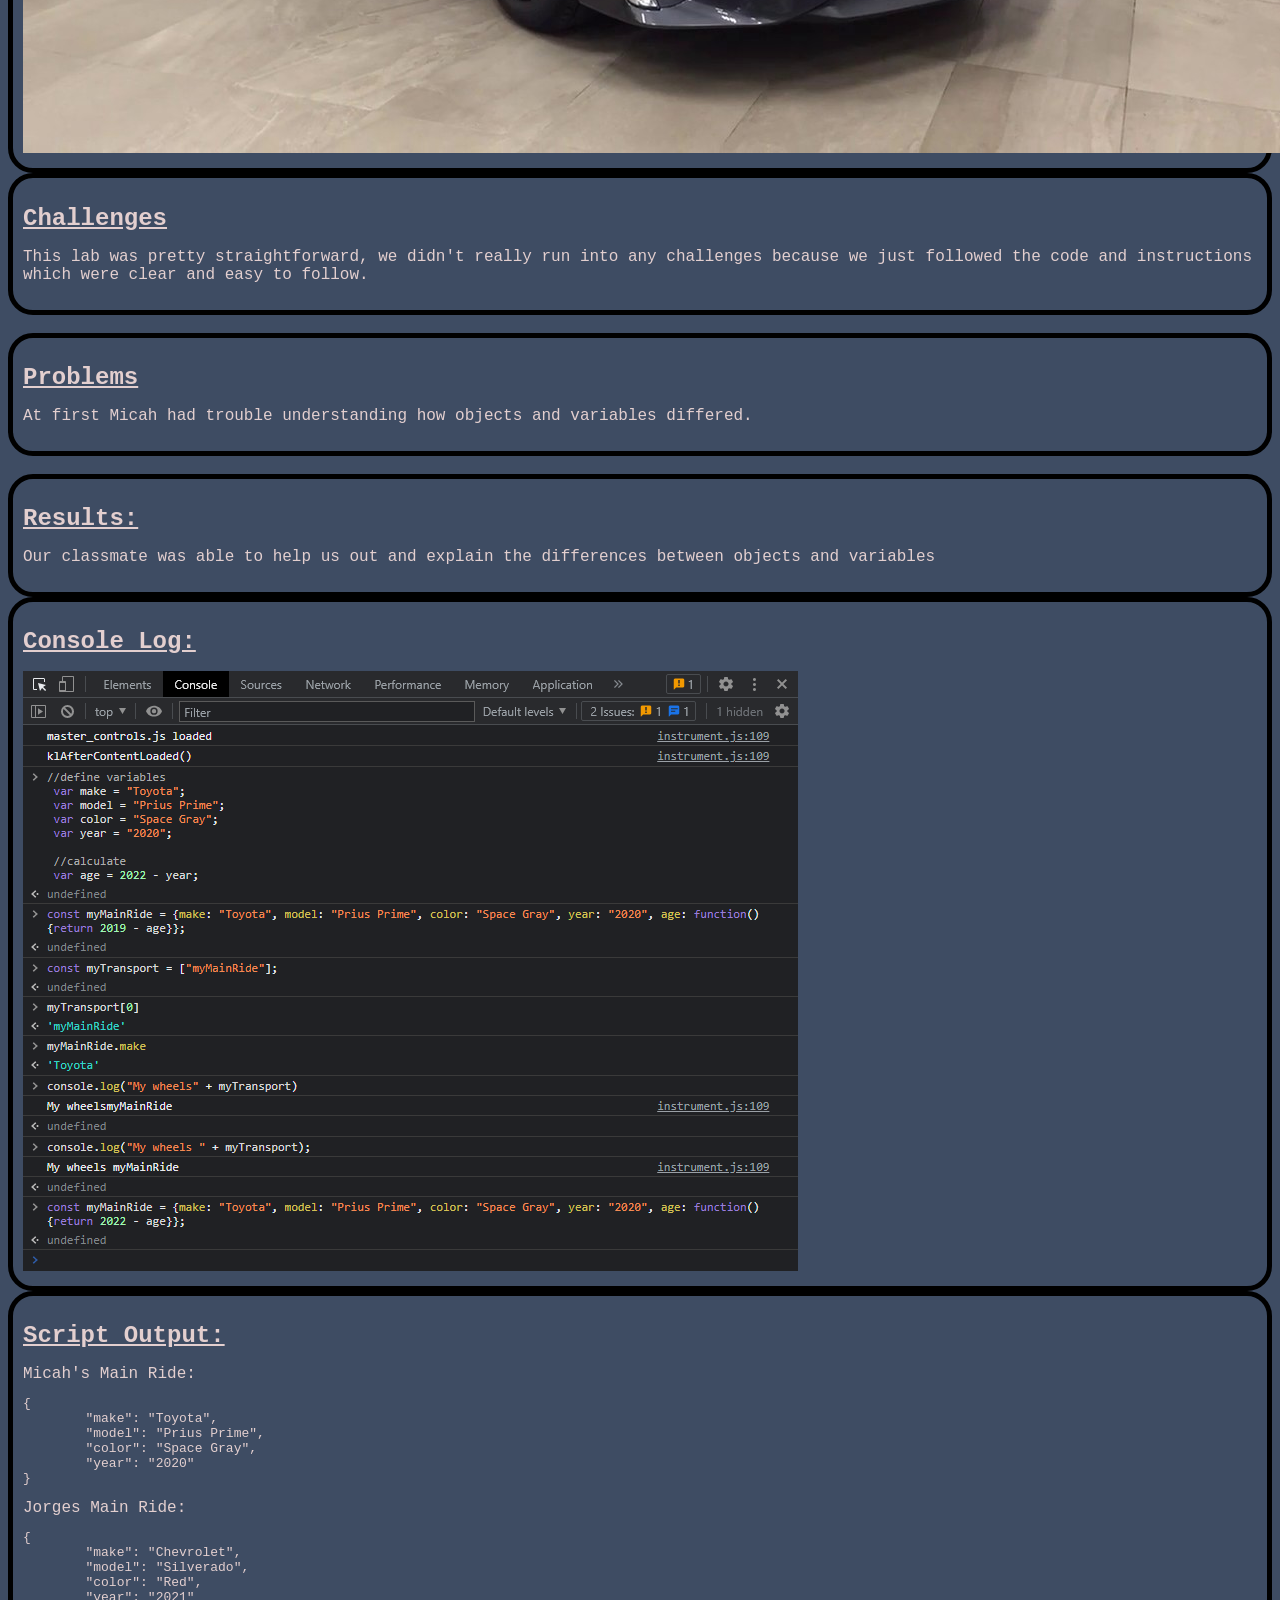
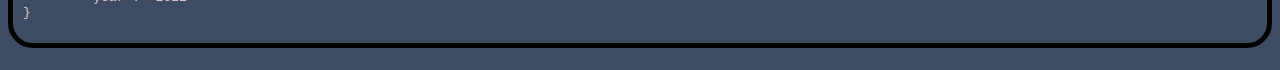
<file: lab6/index.html>
<!DOCTYPE html>
<html>
<head>
	<title>Lab 6 - Arrays and Objects</title>
	<link rel="stylesheet" type="text/css" href="../css/site.css">
	<link rel="stylesheet" type="text/css" href="css/lab.css">
</head>
<body>
	<div class="classname">
		<h1> ART-101-01 </h1>
	</div>
	<div class="nav-bar">
		<a href="../index.html">Home </a>
		<a href="../lab1/index.html">Lab 1 </a>
		<a href="../lab2/index.html">Lab 2 </a>
		<a href="../lab3/index.html">Lab 3 </a>
		<a href="../lab4/index.html">Lab 4 </a>
		<a href="../lab5/index.html">Lab 5 </a>
		<a href="../lab6/index.html">Lab 6 </a>
		<a href="../lab7/index.html">Lab 7 </a>
		<a href="../lab8/index.html">Lab 8 </a>
		<a href="../lab9/index.html">Lab 9 </a>
		<a href="../lab10/index.html">Lab 10 </a>
		<a href="../lab11/index.html">Lab 11 </a>
		<a href="../lab12/index.html">Lab 12 </a>
		<a href="../lab13/index.html">Lab 13 </a>
		<a href="../lab14/index.html">Lab 14 </a>
	</div>
	<div class ="col-cars">
		<h1 class="header">Our Rides</h1>
		<img id="redchevy" src="img/redchevy.jpg" />
		<img id="prius" src="img/prius.jpg" />
	</div>

	<div class ="col-one">
		<h1 class="header">Challenges</h1>
		<p>This lab was pretty straightforward, we didn't really run into any challenges because we just followed the code and instructions which were clear and easy to follow.</p>
	</div>

<br/>
	<div class= "col-two">
		<h1 class="header">Problems</h1>
		<p>At first Micah had trouble understanding how objects and variables differed.</p>
	</div>
	<br>

	<div class = "col-three">
		<h1 class="header">Results:</h1>
		<p>Our classmate was able to help us out and explain the differences between objects and variables</p>
	</div>

	<div class="col-four">
		<h1 class="header sec">Console Log:</h1>
		<img id="screenshot" src="img/console.png" />
	</div>

	<div class="col-five">
		<h1 class="header">Script Output:</h1>
		<script src = "js/lab.js"></script>
	</div>


</body>
</html>
</file>
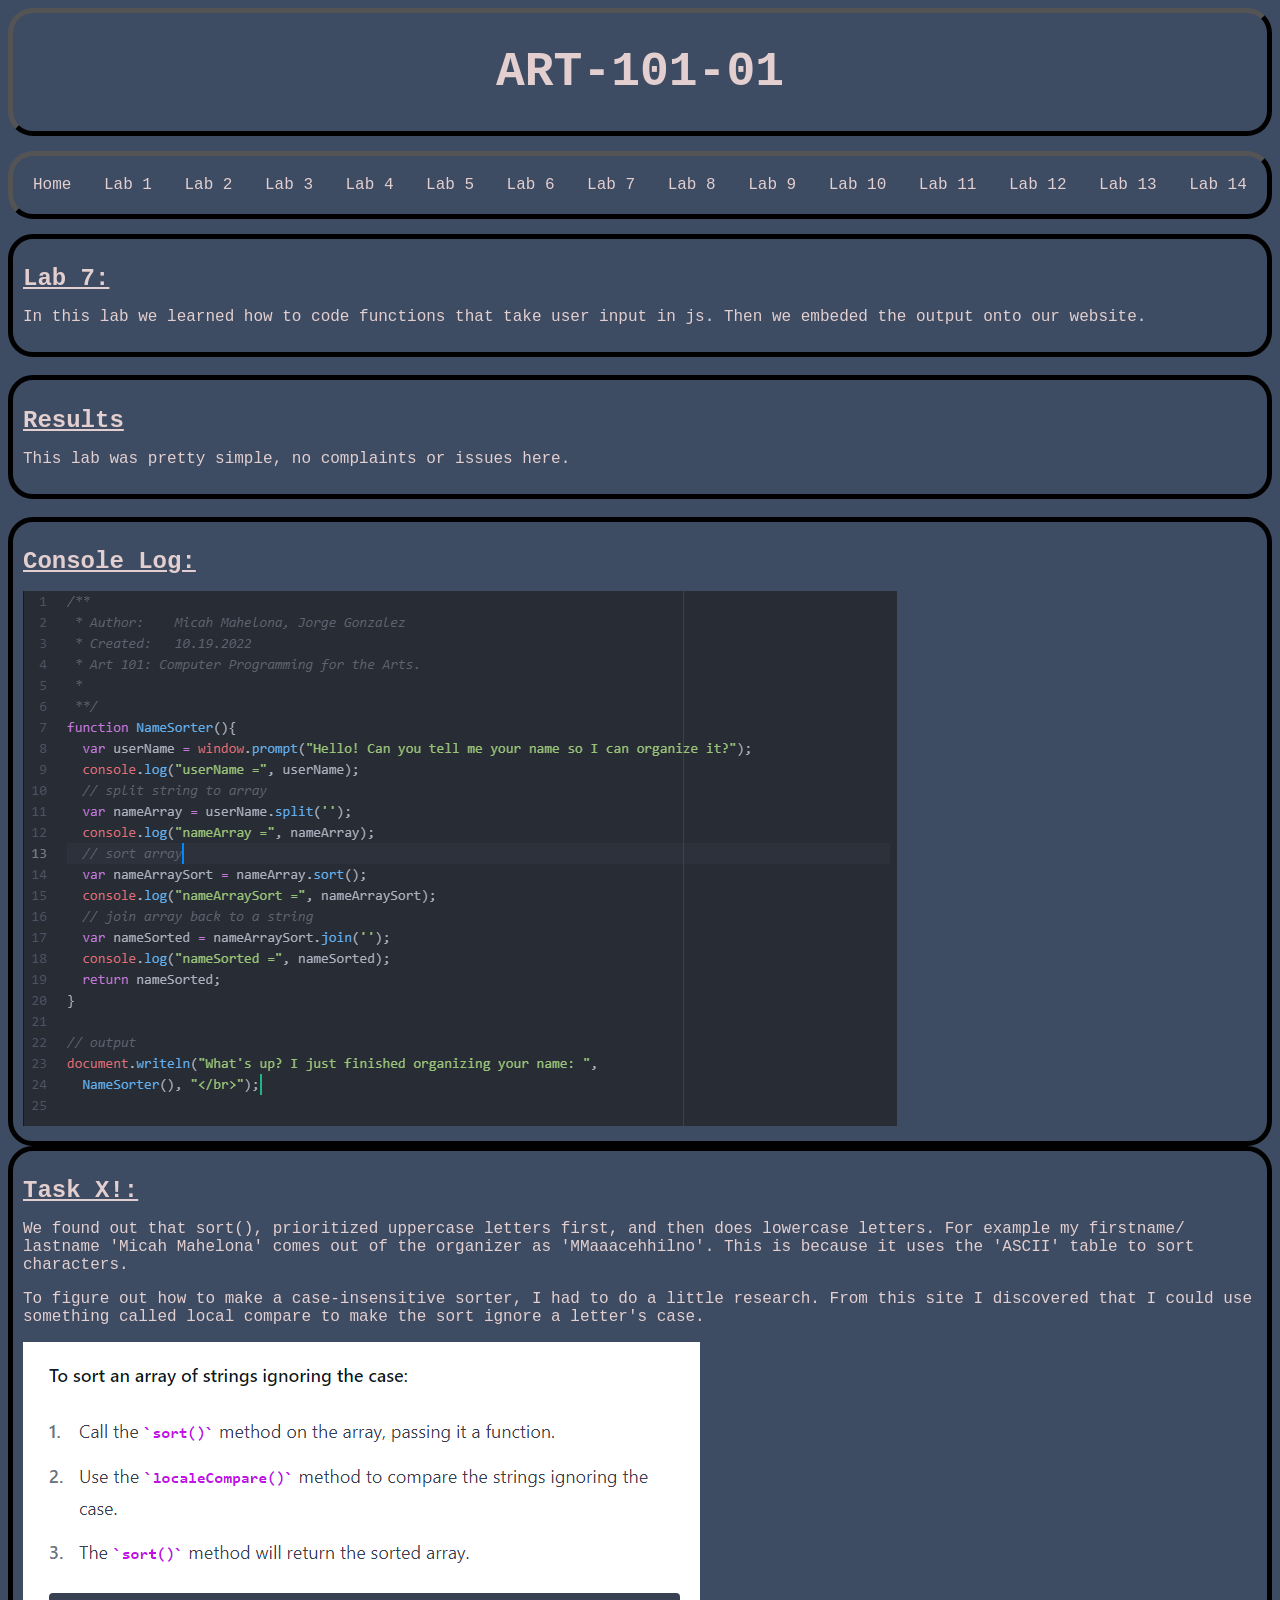
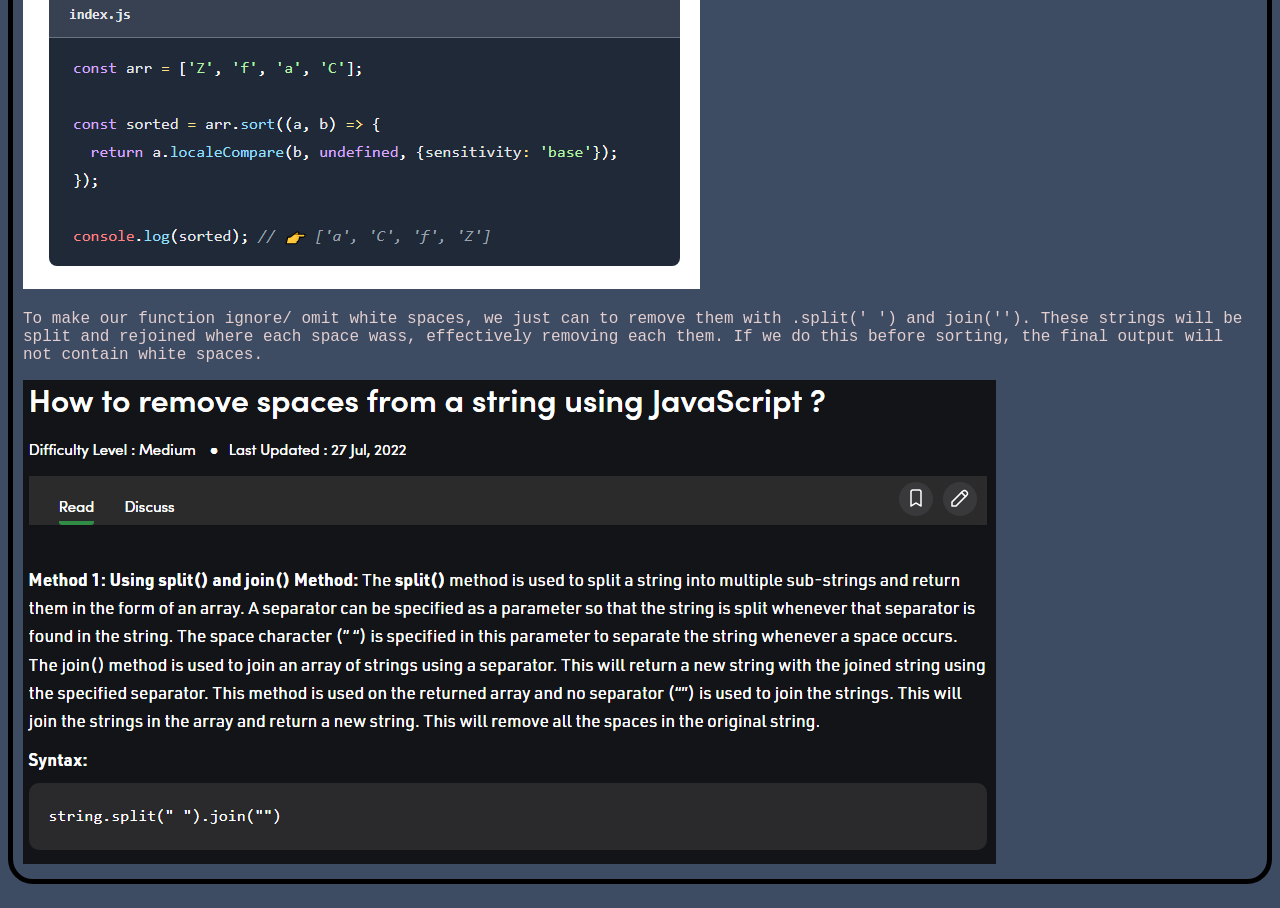
<file: lab7/index.html>
<!DOCTYPE html>
<html>
<head>
	<title>Lab 7 - Functions</title>
	<link rel="stylesheet" type="text/css" href="../css/site.css">
	<link rel="stylesheet" type="text/css" href="css/lab.css">
</head>
<body>
	<div class="classname">
		<h1> ART-101-01 </h1>
	</div>
	<div class="nav-bar">
		<a href="../index.html">Home </a>
		<a href="../lab1/index.html">Lab 1 </a>
		<a href="../lab2/index.html">Lab 2 </a>
		<a href="../lab3/index.html">Lab 3 </a>
		<a href="../lab4/index.html">Lab 4 </a>
		<a href="../lab5/index.html">Lab 5 </a>
		<a href="../lab6/index.html">Lab 6 </a>
		<a href="../lab7/index.html">Lab 7 </a>
		<a href="../lab8/index.html">Lab 8 </a>
		<a href="../lab9/index.html">Lab 9 </a>
		<a href="../lab10/index.html">Lab 10 </a>
		<a href="../lab11/index.html">Lab 11 </a>
		<a href="../lab12/index.html">Lab 12 </a>
		<a href="../lab13/index.html">Lab 13 </a>
		<a href="../lab14/index.html">Lab 14 </a>
	</div>

	<div class ="col-one">
		<h1 class="header">Lab 7:</h1>
		<p>In this lab we learned how to code functions that take user input in js. Then we embeded the output onto our website.</p>

		<p><script src = "js/lab.js"></script></p>
	</div>

<br/>
	<div class= "col-two">
		<h1 class="header">Results</h1>
		<p>This lab was pretty simple, no complaints or issues here.</p>
	</div>
	<br>

	<div class="col-four">
		<h1 class="header sec">Console Log:</h1>
		<img id="screenshot" src="img/console.png" />
	</div>

	<div class="col-five">
		<h1 class="header">Task X!:</h1>
		<p> We found out that sort(), prioritized uppercase letters first, and then does lowercase letters.  For example my firstname/ lastname 'Micah Mahelona' comes out of the organizer as 'MMaaacehhilno'.  This is because it uses the 'ASCII' table to sort characters. </p>

		<p>To figure out how to make a case-insensitive sorter, I had to do a little research.  From this <a href="https://bobbyhadz.com/blog/javascript-sort-ignore-case">site </a> I discovered that I could use something called local compare to make the sort ignore a letter's case.</p>

		<img id="screenshot" src="img/localcompare.png" />

	  </p>To make our function ignore/ omit white spaces, we just can to remove them with .split(' ') and join('').  These strings will be split and rejoined where each space wass, effectively removing each them.  If we do this before sorting, the final output will not contain white spaces. </p>

		<img id="screenshot" src="img/removespaces.png" />



	</div>


</body>
</html>
</file>
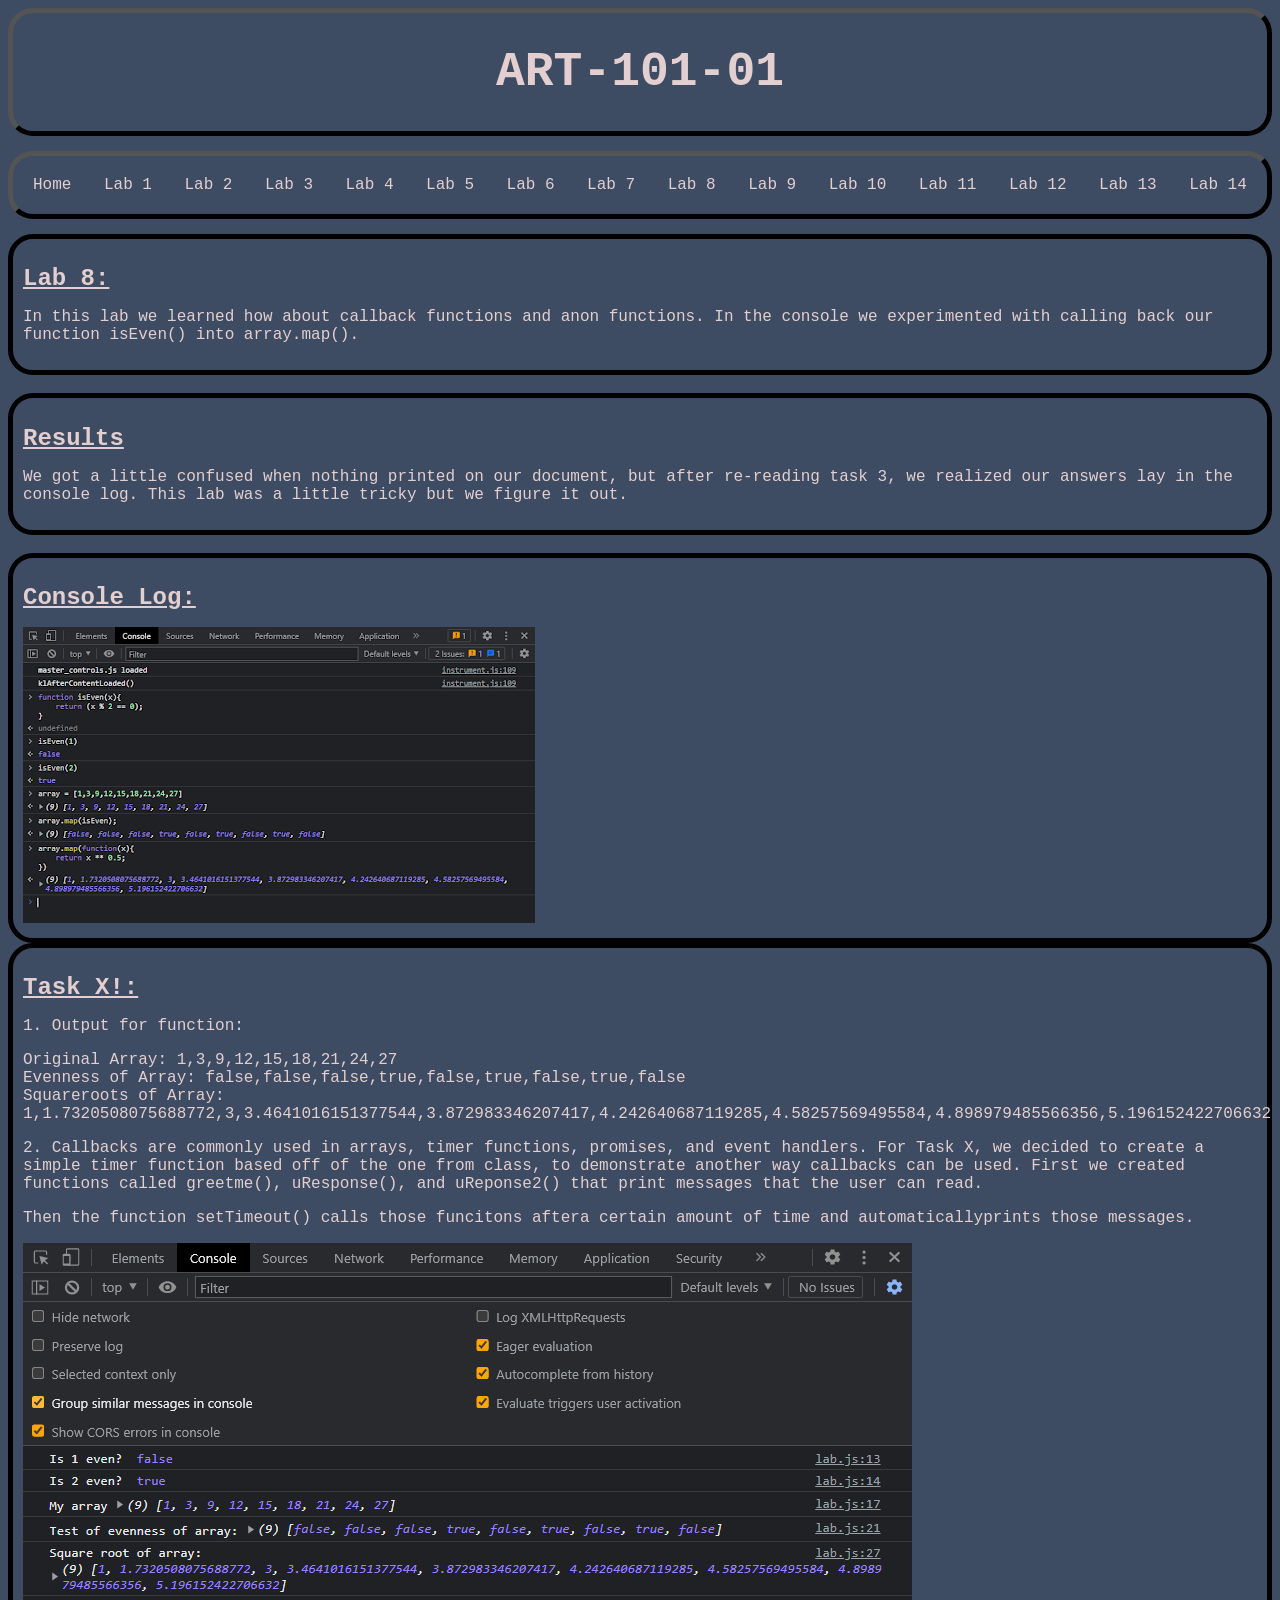
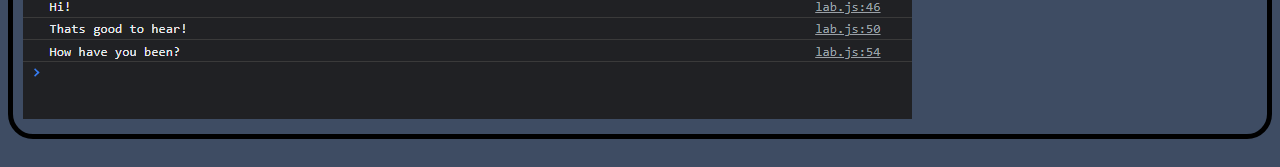
<file: lab8/index.html>
<!DOCTYPE html>
<html>
<head>
	<title>Lab 8 - Anon Functions and Callbacks</title>
	<link rel="stylesheet" type="text/css" href="../css/site.css">
	<link rel="stylesheet" type="text/css" href="css/lab.css">
  <script src="js/lab.js" defer></script>
</head>
<body>
	<div class="classname">
		<h1> ART-101-01 </h1>
	</div>
	<div class="nav-bar">
		<a href="../index.html">Home </a>
		<a href="../lab1/index.html">Lab 1 </a>
		<a href="../lab2/index.html">Lab 2 </a>
		<a href="../lab3/index.html">Lab 3 </a>
		<a href="../lab4/index.html">Lab 4 </a>
		<a href="../lab5/index.html">Lab 5 </a>
		<a href="../lab6/index.html">Lab 6 </a>
		<a href="../lab7/index.html">Lab 7 </a>
		<a href="../lab8/index.html">Lab 8 </a>
		<a href="../lab9/index.html">Lab 9 </a>
		<a href="../lab10/index.html">Lab 10 </a>
		<a href="../lab11/index.html">Lab 11 </a>
		<a href="../lab12/index.html">Lab 12 </a>
		<a href="../lab13/index.html">Lab 13 </a>
		<a href="../lab14/index.html">Lab 14 </a>
	</div>

	<div class ="col-one">
		<h1 class="header">Lab 8:</h1>
		<p>In this lab we learned how about callback functions and anon functions.  In the console we experimented with calling back our function isEven() into array.map().</p>
	</div>

<br/>
	<div class= "col-two">
		<h1 class="header">Results</h1>
		<p>We got a little confused when nothing printed on our document, but after re-reading task 3, we realized our answers lay in the console log.  This lab was a little tricky but we figure it out.</p>
	</div>
	<br>

	<div class="col-three">
		<h1 class="header sec">Console Log:</h1>
		<img id="screenshot" src="img/console.png" />
	</div>
	<div class="col-four">
		<h1 class="header">Task X!:</h1>
			<p>1. Output for function:</p>
		<div id="output"></div>
		<p>2. Callbacks are commonly used in arrays, timer functions, promises, and event handlers.  For Task X, we decided to create a simple timer function based off of the one from class, to demonstrate another way callbacks can be used.  First we created functions called greetme(), uResponse(), and uReponse2() that print messages that the user can read.</p>  Then the function setTimeout() calls those funcitons aftera certain amount of time and automaticallyprints those messages. </p>
	 <img id="screenshot" src="img/console2.png" />






	</div>


</body>
</html>
</file>
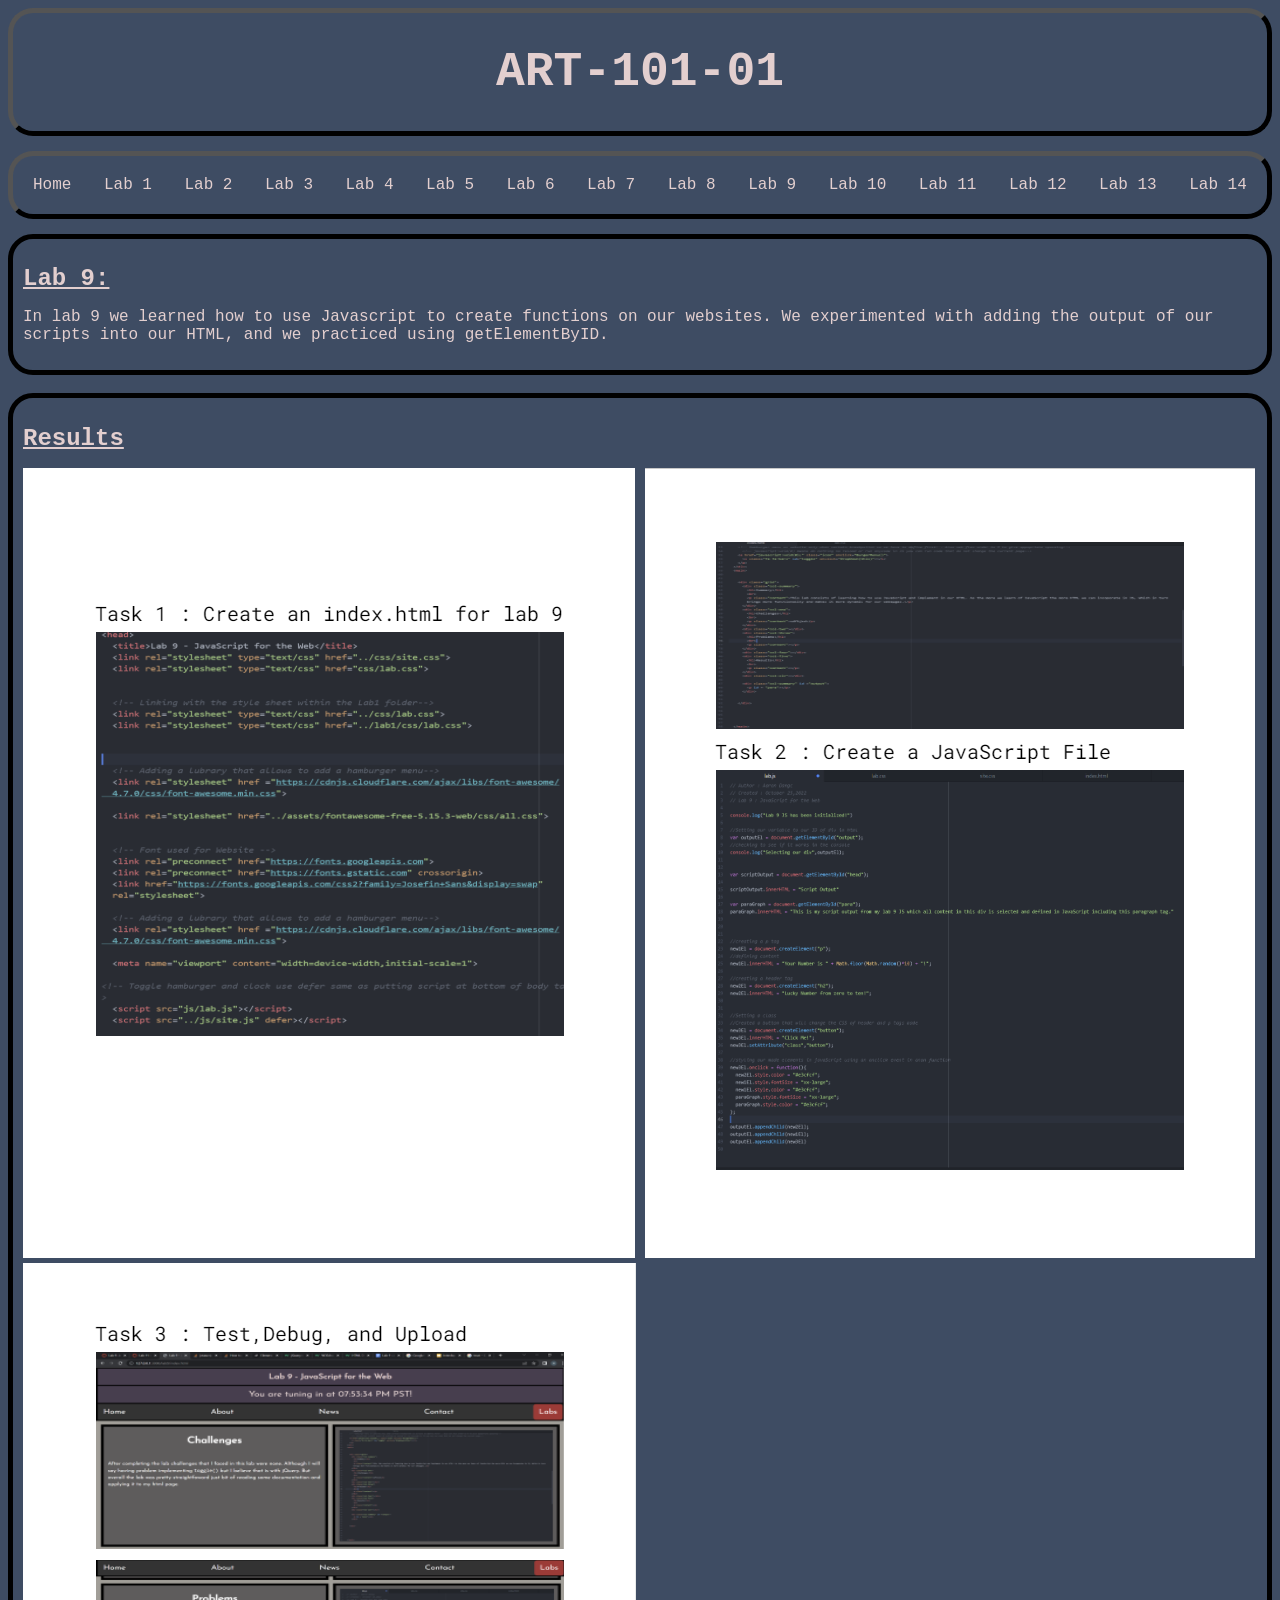
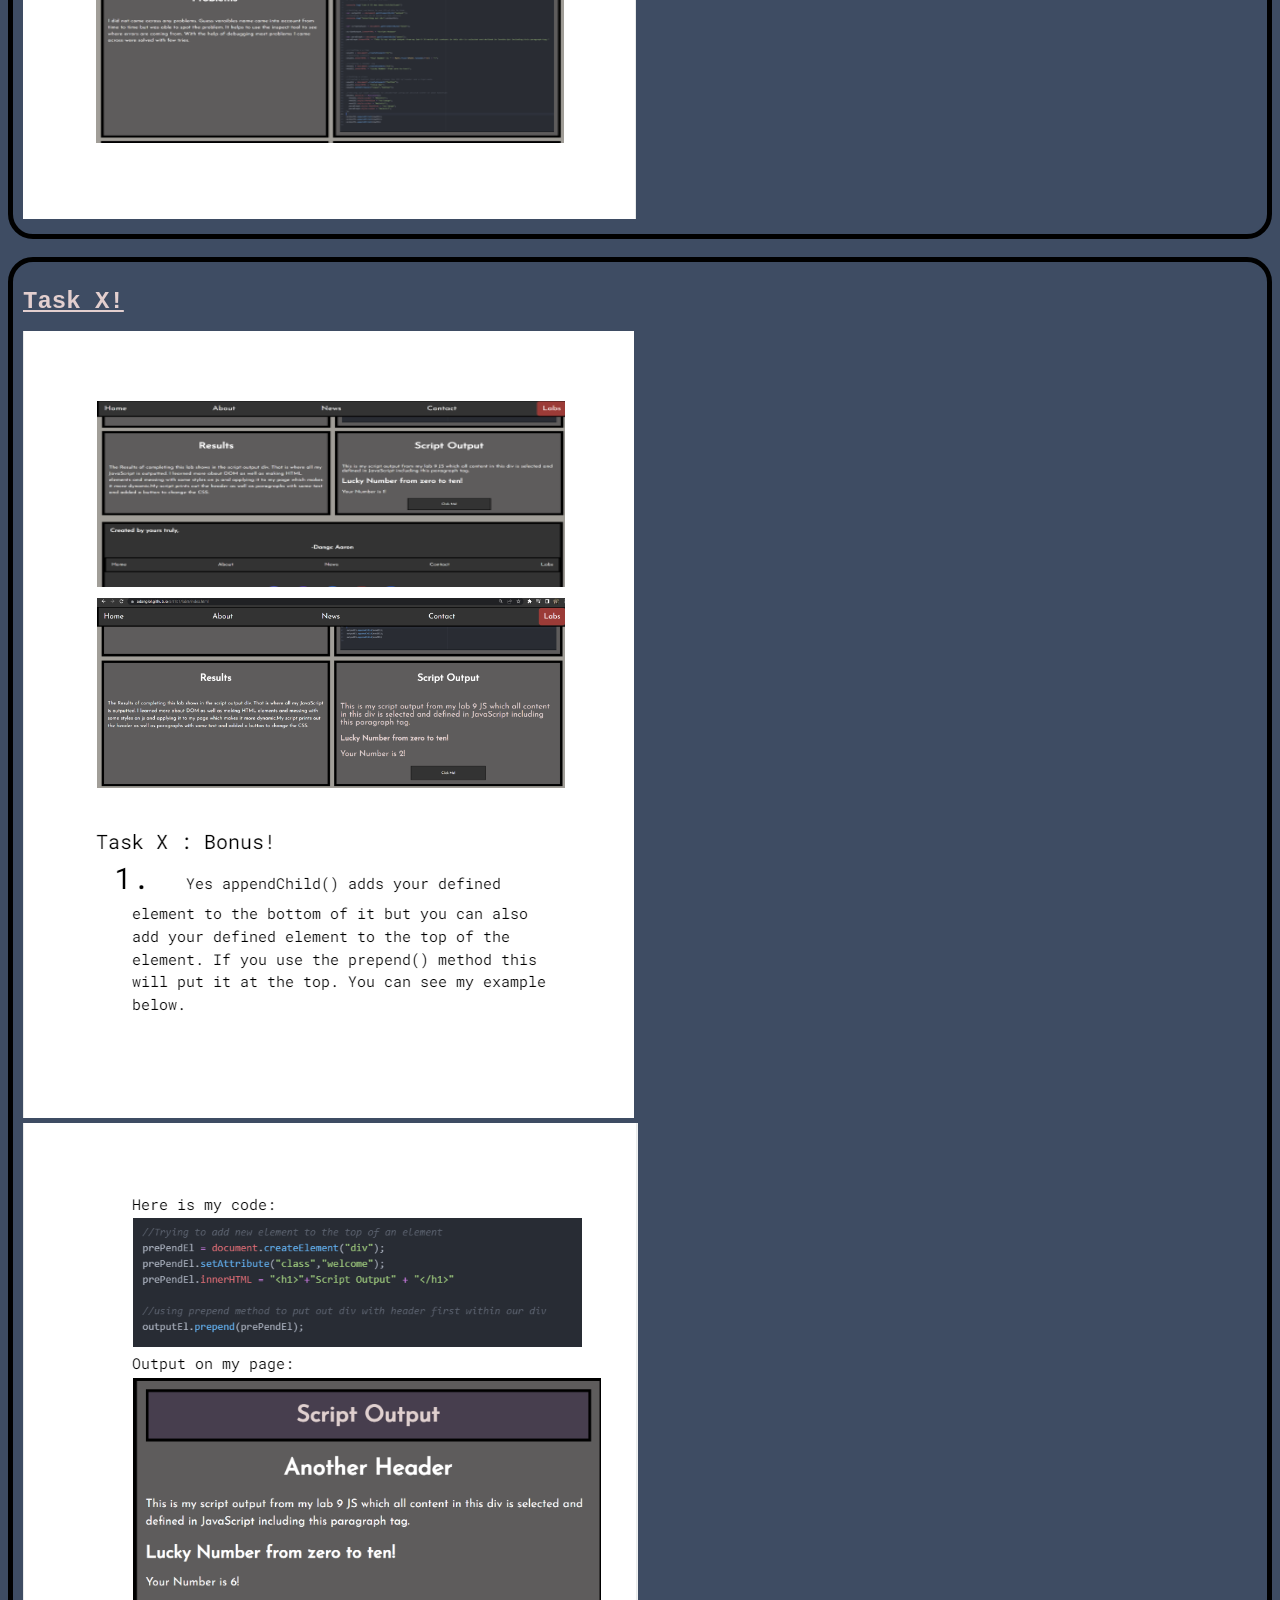
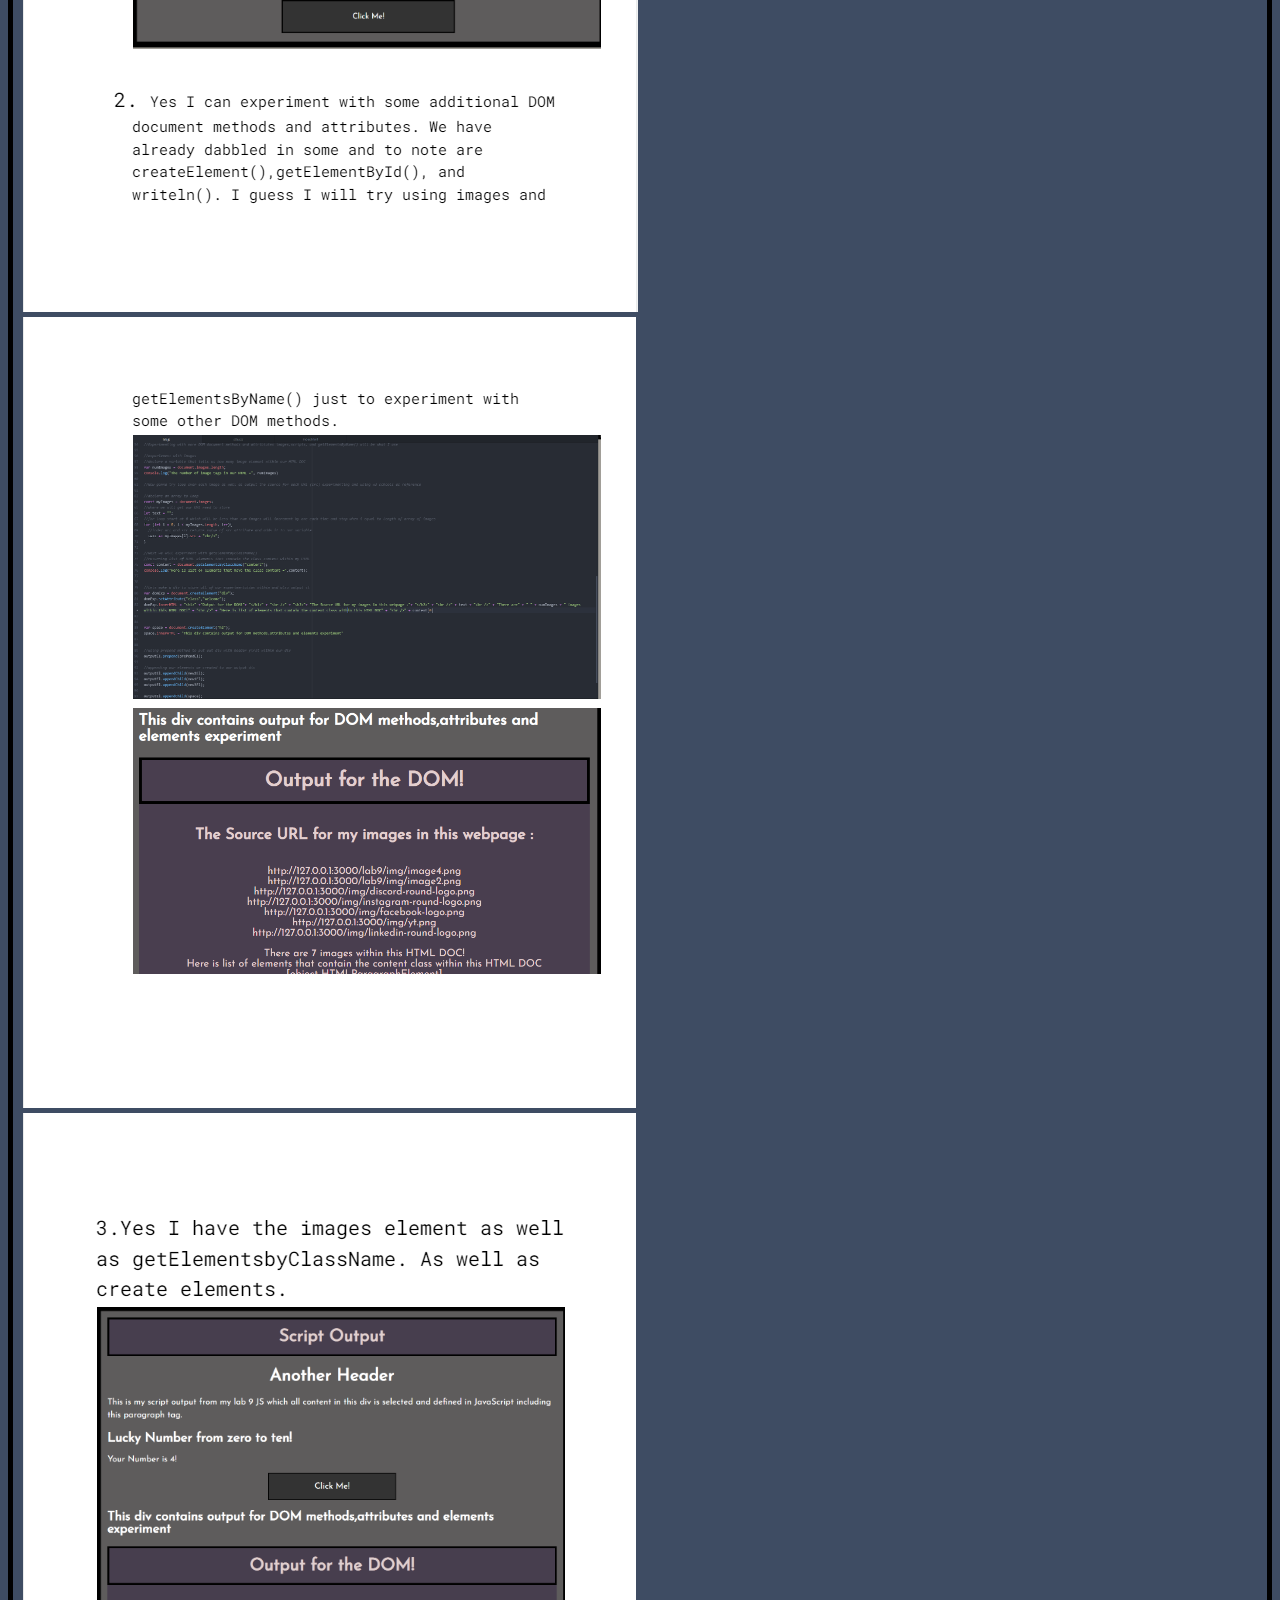
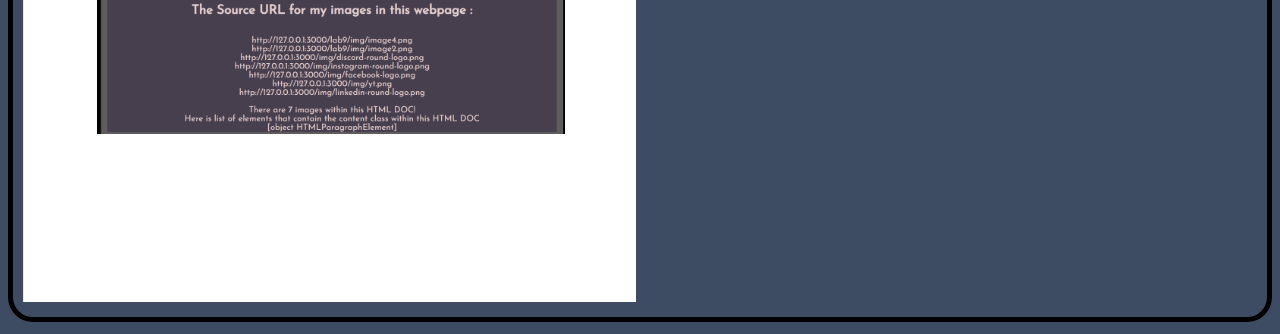
<file: lab9/index.html>
<!DOCTYPE html>
<html>
<head>
	<title>Lab 9 - Javascript for the Web</title>
	<link rel="stylesheet" type="text/css" href="../css/site.css">
	<link rel="stylesheet" type="text/css" href="css/lab.css">
  <script src="js/lab.js" defer></script>
</head>
<body>
	<div class="classname">
		<h1> ART-101-01 </h1>
	</div>
	<div class="nav-bar">
		<a href="../index.html">Home </a>
		<a href="../lab1/index.html">Lab 1 </a>
		<a href="../lab2/index.html">Lab 2 </a>
		<a href="../lab3/index.html">Lab 3 </a>
		<a href="../lab4/index.html">Lab 4 </a>
		<a href="../lab5/index.html">Lab 5 </a>
		<a href="../lab6/index.html">Lab 6 </a>
		<a href="../lab7/index.html">Lab 7 </a>
		<a href="../lab8/index.html">Lab 8 </a>
    <a href="../lab9/index.html">Lab 9 </a>
    <a href="../lab10/index.html">Lab 10 </a>
		<a href="../lab11/index.html">Lab 11 </a>
		<a href="../lab12/index.html">Lab 12 </a>
		<a href="../lab13/index.html">Lab 13 </a>
		<a href="../lab14/index.html">Lab 14 </a>
	</div>

	<div class ="col-one">
		<h1 class="header">Lab 9:</h1>
		<p>In lab 9 we learned how to use Javascript to create functions on our websites.  We experimented with adding the output of our scripts into our HTML, and we practiced using getElementByID.</p>
	</div>

<br/>
	<div class= "col-two">
		<h1 class="header">Results</h1>
		<img id="screenshot" src="img/Doc1.png" />
		<img id="screenshot" src="img/Doc2.png" />
		<img id="screenshot" src="img/Doc3.png" />
	</div>
	<br>

	<div class="col-three">
		<h1 class="header sec">Task X!</h1>
		<img id="screenshot" src="img/Doc4.png" />
		<img id="screenshot" src="img/Doc5.png" />
		<img id="screenshot" src="img/Doc6.png" />
		<img id="screenshot" src="img/Doc7.png" />
	</div>
</body>
</html>
</file>
<file: css/site.css>
body {
  background-color: #3e4c63;
}

.classname {
  font-family: "Lucida Console", monospace;
  text-align: center;
  font-size: 24px;
  color: #e3cfcf;

  border-radius: 25px;
  padding: 0px;
  margin: 0px;
  border: 5px outset black;
}
.nav-bar {

  display:flex;
  justify-content: space-between;
  font-family: "Lucida Console", monospace;
  text-align: center;
  font-size: 16px;
  color: #e3cfcf;

  border-radius: 25px;
  color: #e3cfcf;
  padding: 20px;
  margin: 15px 0px 15px 0px;
  border: 5px outset black;
}

a {
  color: #e3cfcf;
  text-decoration: none;
}

#my-portrait {
  float:left;
  width: 500px;
  margin-left: 70px;

}
.header {
  font-family: "Lucida Console", monospace;
  font-size: 24px;
  text-decoration: underline;
}

.text {
  font-family: "Lucida Console", monospace;
  font-size: 16px;
  color: #e3cfcf;

  border-radius: 25px;
  padding: 20px;
  margin-left: 580px;
  border: 5px outset black;
}
</file>
<file: lab10/css/lab.css>
[class*="col"]{
  border-radius: 25px;
  border:5px solid black;
  padding: 10px;
}
body {
  background-color: #3e4c63;
  font-family: "Lucida Console", monospace;
  color: #e3cfcf;
}
.underline{
  text-decoration: underline;
}
#redchevy {
  //float:left;
  width: 500px;
  margin-left: 70px;
}
#prius {
  //float:right;
  width: 500px;
  margin-left: 70px;

}
#code{
  font-size:16px;
  color: #e3cfcf;
  text-align: left;
}

.classname {
  color: #e3cfcf;
  text-align: center;
  font-size: 24px;

  border-radius: 25px;
  padding: 0px;
  margin: 0px;
  border: 5px outset black;
}
.nav-bar {

  display:flex;
  text-align: center;
  font-size: 16px;
  color: #e3cfcf;

  border-radius: 25px;
  color: #e3cfcf;
  padding: 20px;
  margin: 15px 0px 15px 0px;
  border: 5px outset black;
}

a {
  color: #e3cfcf;
  text-decoration: none;
}
}
.header {
  color: #e3cfcf;
  font-size: 24px;
  text-decoration: underline;
}


.text {
  font-size: 16px;
  color: #e3cfcf;
</file>
<file: lab11/css/lab.css>
[class*="col"]{
  border-radius: 25px;
  border:5px solid black;
  padding: 10px;
}
body {
  background-color: #3e4c63;
  font-family: "Lucida Console", monospace;
  color: #e3cfcf;
}
.underline{
  text-decoration: underline;
}
.classname {
  color: #e3cfcf;
  text-align: center;
  font-size: 24px;

  border-radius: 25px;
  padding: 0px;
  margin: 0px;
  border: 5px outset black;
}
.nav-bar {

  display:flex;
  text-align: center;
  font-size: 16px;
  color: #e3cfcf;

  border-radius: 25px;
  color: #e3cfcf;
  padding: 20px;
  margin: 15px 0px 15px 0px;
  border: 5px outset black;
}

a {
  color: #e3cfcf;
  text-decoration: none;
}
.header {
  color: #e3cfcf;
  font-size: 24px;
  text-decoration: underline;
}
.text {
  font-size: 16px;
  color: #e3cfcf;
}
.special {
background-color: #FF5733;
}

.specialer {
background-color: #FFC300;
}

.specialest {
background-color: #C70039;
}

.button {
background-color: #4FFF33;
}
</file>
<file: lab12/css/lab.css>
[class*="col"]{
  border-radius: 25px;
  border:5px solid black;
  padding: 10px;
}
body {
  background-color: #3e4c63;
  font-family: "Lucida Console", monospace;
  color: #e3cfcf;
}
.underline{
  text-decoration: underline;
}
.classname {
  color: #e3cfcf;
  text-align: center;
  font-size: 24px;

  border-radius: 25px;
  padding: 0px;
  margin: 0px;
  border: 5px outset black;
}
.nav-bar {

  display:flex;
  text-align: center;
  font-size: 16px;
  color: #e3cfcf;

  border-radius: 25px;
  color: #e3cfcf;
  padding: 20px;
  margin: 15px 0px 15px 0px;
  border: 5px outset black;
}

a {
  color: #e3cfcf;
  text-decoration: none;
}
.header {
  color: #e3cfcf;
  font-size: 24px;
  text-decoration: underline;
}
.text {
  font-size: 16px;
  color: #e3cfcf;
}
.special {
background-color: #FF5733;
}

.specialer {
background-color: #FFC300;
}

.specialest {
background-color: #C70039;
}

.button {
background-color: #4FFF33;
}
</file>
<file: lab13/css/lab.css>
[class*="col"]{
  border-radius: 25px;
  border:5px solid black;
  padding: 10px;
}
body {
  background-color: #3e4c63;
  font-family: "Lucida Console", monospace;
  color: #e3cfcf;
}
.underline{
  text-decoration: underline;
}
.classname {
  color: #e3cfcf;
  text-align: center;
  font-size: 24px;

  border-radius: 25px;
  padding: 0px;
  margin: 0px;
  border: 5px outset black;
}
.nav-bar {

  display:flex;
  text-align: center;
  font-size: 16px;
  color: #e3cfcf;

  border-radius: 25px;
  color: #e3cfcf;
  padding: 20px;
  margin: 15px 0px 15px 0px;
  border: 5px outset black;
}

a {
  color: #e3cfcf;
  text-decoration: none;
}
.header {
  color: #e3cfcf;
  font-size: 24px;
  text-decoration: underline;
}
.text {
  font-size: 16px;
  color: #e3cfcf;
}
.special {
background-color: #FF5733;
}

.specialer {
background-color: #FFC300;
}

.specialest {
background-color: #C70039;
}

.button {
background-color: #4FFF33;
}
</file>
<file: lab14/css/lab.css>
[class*="col"]{
  border-radius: 25px;
  border:5px solid black;
  padding: 10px;
}
body {
  background-color: #3e4c63;
  font-family: "Lucida Console", monospace;
  color: #e3cfcf;
}
.underline{
  text-decoration: underline;
}
.classname {
  color: #e3cfcf;
  text-align: center;
  font-size: 24px;

  border-radius: 25px;
  padding: 0px;
  margin: 0px;
  border: 5px outset black;
}
.nav-bar {

  display:flex;
  text-align: center;
  font-size: 16px;
  color: #e3cfcf;

  border-radius: 25px;
  color: #e3cfcf;
  padding: 20px;
  margin: 15px 0px 15px 0px;
  border: 5px outset black;
}

a {
  color: #e3cfcf;
  text-decoration: none;
}
.header {
  color: #e3cfcf;
  font-size: 24px;
  text-decoration: underline;
}
.text {
  font-size: 16px;
  color: #e3cfcf;
}
.special {
background-color: #FF5733;
}

.specialer {
background-color: #FFC300;
}

.specialest {
background-color: #C70039;
}

.button {
background-color: #4FFF33;
}
</file>
<file: lab2/css/lab.css>
[class*="col"]{
  border-radius: 25px;
  border:5px solid black;
  padding: 10px;
}
body {
  background-color: #3e4c63;
  font-family: "Lucida Console", monospace;
  color: #e3cfcf;
}
.underline{
  text-decoration: underline;
}

#code{
  font-size:16px;
  color: #e3cfcf;
  text-align: left;
}

.classname {
  color: #e3cfcf;
  text-align: center;
  font-size: 24px;

  border-radius: 25px;
  padding: 0px;
  margin: 0px;
  border: 5px outset black;
}
.nav-bar {

  display:flex;
  text-align: center;
  font-size: 16px;
  color: #e3cfcf;

  border-radius: 25px;
  color: #e3cfcf;
  padding: 20px;
  margin: 15px 0px 15px 0px;
  border: 5px outset black;
}

a {
  color: #e3cfcf;
  text-decoration: none;
}
}
.header {
  color: #e3cfcf;
  font-size: 24px;
  text-decoration: underline;
}


.text {
  font-size: 16px;
  color: #e3cfcf;
</file>
<file: lab3/css/lab.css>
[class*="col"]{
  border-radius: 25px;
  border:5px solid black;
  padding: 10px;
}
body {
  background-color: #3e4c63;
  font-family: "Lucida Console", monospace;
  color: #e3cfcf;
}
.underline{
  text-decoration: underline;
}

#code{
  font-size:16px;
  color: #e3cfcf;
  text-align: left;
}

.classname {
  color: #e3cfcf;
  text-align: center;
  font-size: 24px;

  border-radius: 25px;
  padding: 0px;
  margin: 0px;
  border: 5px outset black;
}
.nav-bar {

  display:flex;
  text-align: center;
  font-size: 16px;
  color: #e3cfcf;

  border-radius: 25px;
  color: #e3cfcf;
  padding: 20px;
  margin: 15px 0px 15px 0px;
  border: 5px outset black;
}

a {
  color: #e3cfcf;
  text-decoration: none;
}
}
.header {
  color: #e3cfcf;
  font-size: 24px;
  text-decoration: underline;
}


.text {
  font-size: 16px;
  color: #e3cfcf;
</file>
<file: lab4/css/lab.css>
[class*="col"]{
  border-radius: 25px;
  border:5px solid black;
  padding: 10px;
}
body {
  background-color: #3e4c63;
  font-family: "Lucida Console", monospace;
  color: #e3cfcf;
}
.underline{
  text-decoration: underline;
}

#code{
  font-size:16px;
  color: #e3cfcf;
  text-align: left;
}

.classname {
  color: #e3cfcf;
  text-align: center;
  font-size: 24px;

  border-radius: 25px;
  padding: 0px;
  margin: 0px;
  border: 5px outset black;
}
.nav-bar {

  display:flex;
  text-align: center;
  font-size: 16px;
  color: #e3cfcf;

  border-radius: 25px;
  color: #e3cfcf;
  padding: 20px;
  margin: 15px 0px 15px 0px;
  border: 5px outset black;
}

a {
  color: #e3cfcf;
  text-decoration: none;
}
}
.header {
  color: #e3cfcf;
  font-size: 24px;
  text-decoration: underline;
}


.text {
  font-size: 16px;
  color: #e3cfcf;
</file>
<file: lab5/css/lab.css>
[class*="col"]{
  border-radius: 25px;
  border:5px solid black;
  padding: 10px;
}
body {
  background-color: #3e4c63;
  font-family: "Lucida Console", monospace;
  color: #e3cfcf;
}
.underline{
  text-decoration: underline;
}

#code{
  font-size:16px;
  color: #e3cfcf;
  text-align: left;
}

.classname {
  color: #e3cfcf;
  text-align: center;
  font-size: 24px;

  border-radius: 25px;
  padding: 0px;
  margin: 0px;
  border: 5px outset black;
}
.nav-bar {

  display:flex;
  text-align: center;
  font-size: 16px;
  color: #e3cfcf;

  border-radius: 25px;
  color: #e3cfcf;
  padding: 20px;
  margin: 15px 0px 15px 0px;
  border: 5px outset black;
}

a {
  color: #e3cfcf;
  text-decoration: none;
}
}
.header {
  color: #e3cfcf;
  font-size: 24px;
  text-decoration: underline;
}


.text {
  font-size: 16px;
  color: #e3cfcf;
</file>
<file: lab6/css/lab.css>
[class*="col"]{
  border-radius: 25px;
  border:5px solid black;
  padding: 10px;
}
body {
  background-color: #3e4c63;
  font-family: "Lucida Console", monospace;
  color: #e3cfcf;
}
.underline{
  text-decoration: underline;
}

#code{
  font-size:16px;
  color: #e3cfcf;
  text-align: left;
}

.classname {
  color: #e3cfcf;
  text-align: center;
  font-size: 24px;

  border-radius: 25px;
  padding: 0px;
  margin: 0px;
  border: 5px outset black;
}
.nav-bar {

  display:flex;
  text-align: center;
  font-size: 16px;
  color: #e3cfcf;

  border-radius: 25px;
  color: #e3cfcf;
  padding: 20px;
  margin: 15px 0px 15px 0px;
  border: 5px outset black;
}

a {
  color: #e3cfcf;
  text-decoration: none;
}
}
.header {
  color: #e3cfcf;
  font-size: 24px;
  text-decoration: underline;
}


.text {
  font-size: 16px;
  color: #e3cfcf;
</file>
<file: lab7/css/lab.css>
[class*="col"]{
  border-radius: 25px;
  border:5px solid black;
  padding: 10px;
}
body {
  background-color: #3e4c63;
  font-family: "Lucida Console", monospace;
  color: #e3cfcf;
}
.underline{
  text-decoration: underline;
}
#redchevy {
  //float:left;
  width: 500px;
  margin-left: 70px;
}
#prius {
  //float:right;
  width: 500px;
  margin-left: 70px;

}
#code{
  font-size:16px;
  color: #e3cfcf;
  text-align: left;
}

.classname {
  color: #e3cfcf;
  text-align: center;
  font-size: 24px;

  border-radius: 25px;
  padding: 0px;
  margin: 0px;
  border: 5px outset black;
}
.nav-bar {

  display:flex;
  text-align: center;
  font-size: 16px;
  color: #e3cfcf;

  border-radius: 25px;
  color: #e3cfcf;
  padding: 20px;
  margin: 15px 0px 15px 0px;
  border: 5px outset black;
}

a {
  color: #e3cfcf;
  text-decoration: none;
}
}
.header {
  color: #e3cfcf;
  font-size: 24px;
  text-decoration: underline;
}


.text {
  font-size: 16px;
  color: #e3cfcf;
</file>
<file: lab8/css/lab.css>
[class*="col"]{
  border-radius: 25px;
  border:5px solid black;
  padding: 10px;
}
body {
  background-color: #3e4c63;
  font-family: "Lucida Console", monospace;
  color: #e3cfcf;
}
.underline{
  text-decoration: underline;
}
#redchevy {
  //float:left;
  width: 500px;
  margin-left: 70px;
}
#prius {
  //float:right;
  width: 500px;
  margin-left: 70px;

}
#code{
  font-size:16px;
  color: #e3cfcf;
  text-align: left;
}

.classname {
  color: #e3cfcf;
  text-align: center;
  font-size: 24px;

  border-radius: 25px;
  padding: 0px;
  margin: 0px;
  border: 5px outset black;
}
.nav-bar {

  display:flex;
  text-align: center;
  font-size: 16px;
  color: #e3cfcf;

  border-radius: 25px;
  color: #e3cfcf;
  padding: 20px;
  margin: 15px 0px 15px 0px;
  border: 5px outset black;
}

a {
  color: #e3cfcf;
  text-decoration: none;
}
}
.header {
  color: #e3cfcf;
  font-size: 24px;
  text-decoration: underline;
}


.text {
  font-size: 16px;
  color: #e3cfcf;
</file>
<file: lab9/css/lab.css>
[class*="col"]{
  border-radius: 25px;
  border:5px solid black;
  padding: 10px;
}
body {
  background-color: #3e4c63;
  font-family: "Lucida Console", monospace;
  color: #e3cfcf;
}
.underline{
  text-decoration: underline;
}
#redchevy {
  //float:left;
  width: 500px;
  margin-left: 70px;
}
#prius {
  //float:right;
  width: 500px;
  margin-left: 70px;

}
#code{
  font-size:16px;
  color: #e3cfcf;
  text-align: left;
}

.classname {
  color: #e3cfcf;
  text-align: center;
  font-size: 24px;

  border-radius: 25px;
  padding: 0px;
  margin: 0px;
  border: 5px outset black;
}
.nav-bar {

  display:flex;
  text-align: center;
  font-size: 16px;
  color: #e3cfcf;

  border-radius: 25px;
  color: #e3cfcf;
  padding: 20px;
  margin: 15px 0px 15px 0px;
  border: 5px outset black;
}

a {
  color: #e3cfcf;
  text-decoration: none;
}
}
.header {
  color: #e3cfcf;
  font-size: 24px;
  text-decoration: underline;
}


.text {
  font-size: 16px;
  color: #e3cfcf;
</file>
